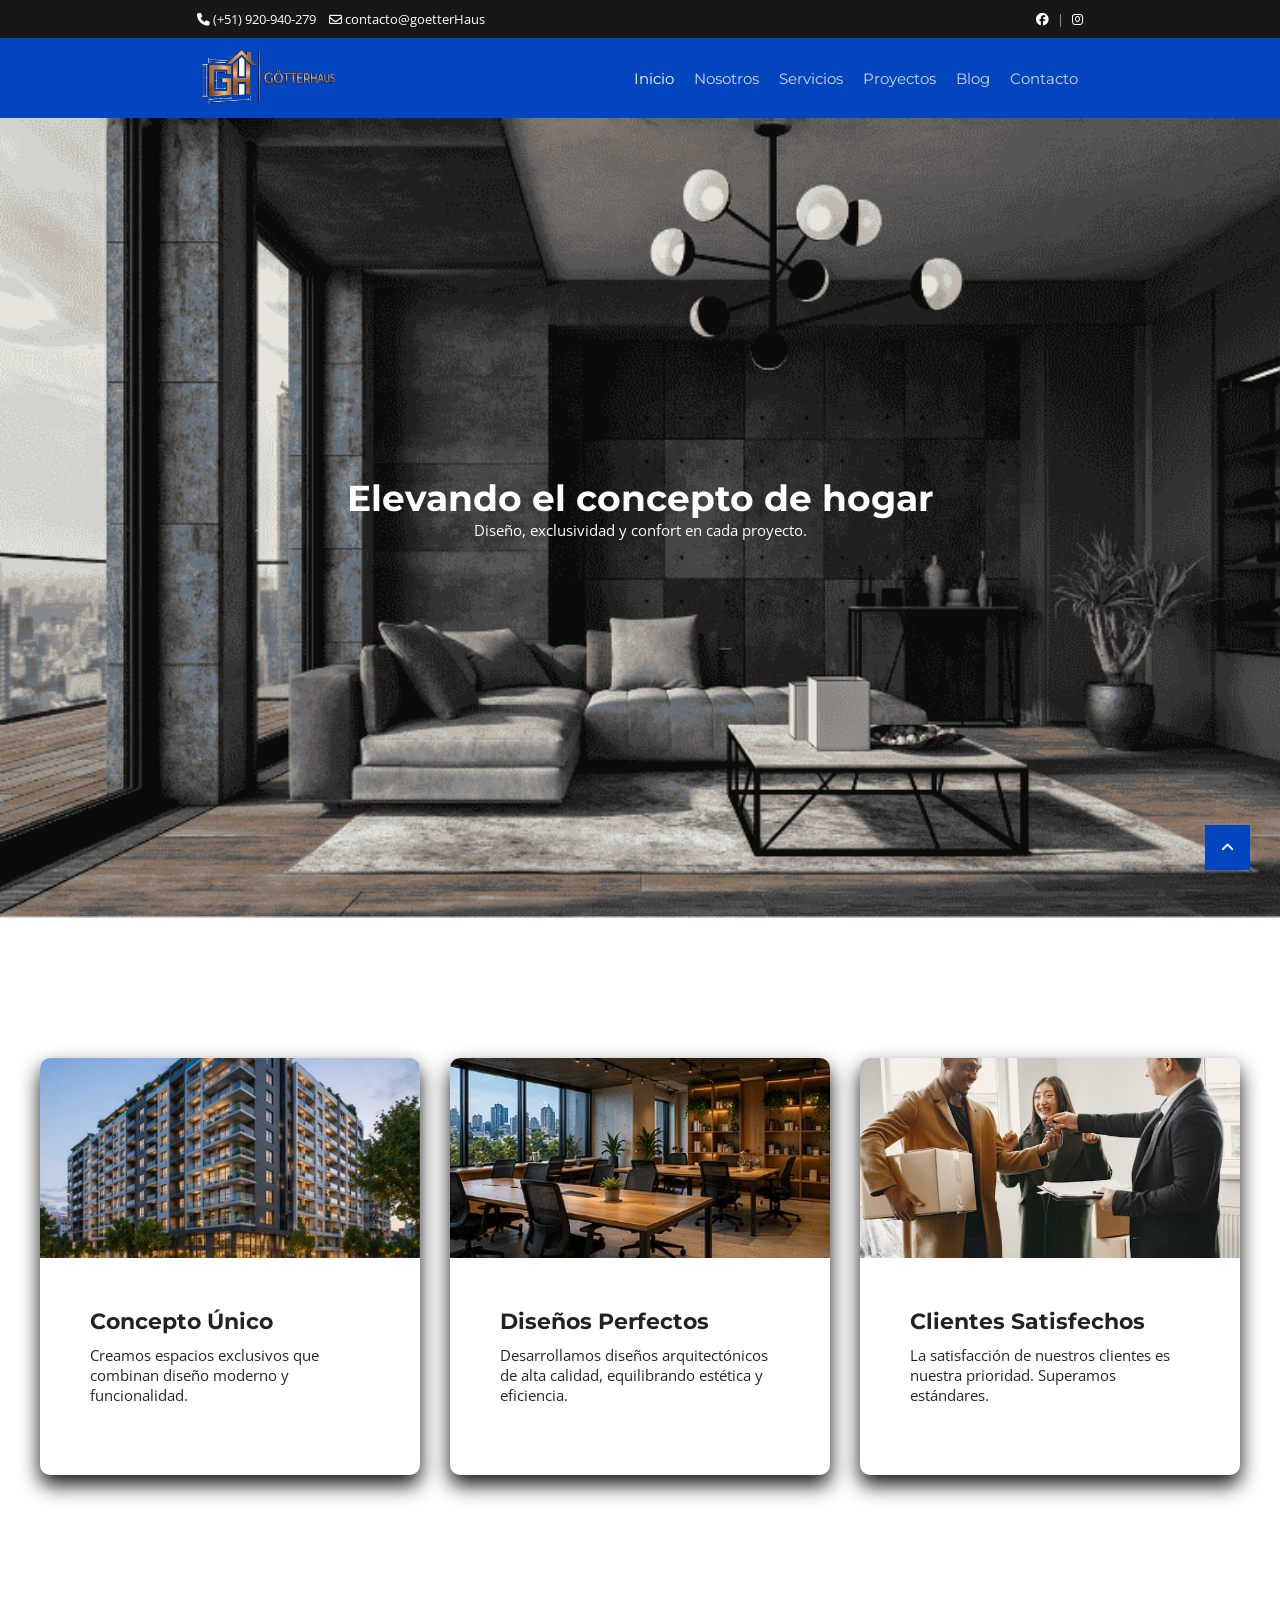
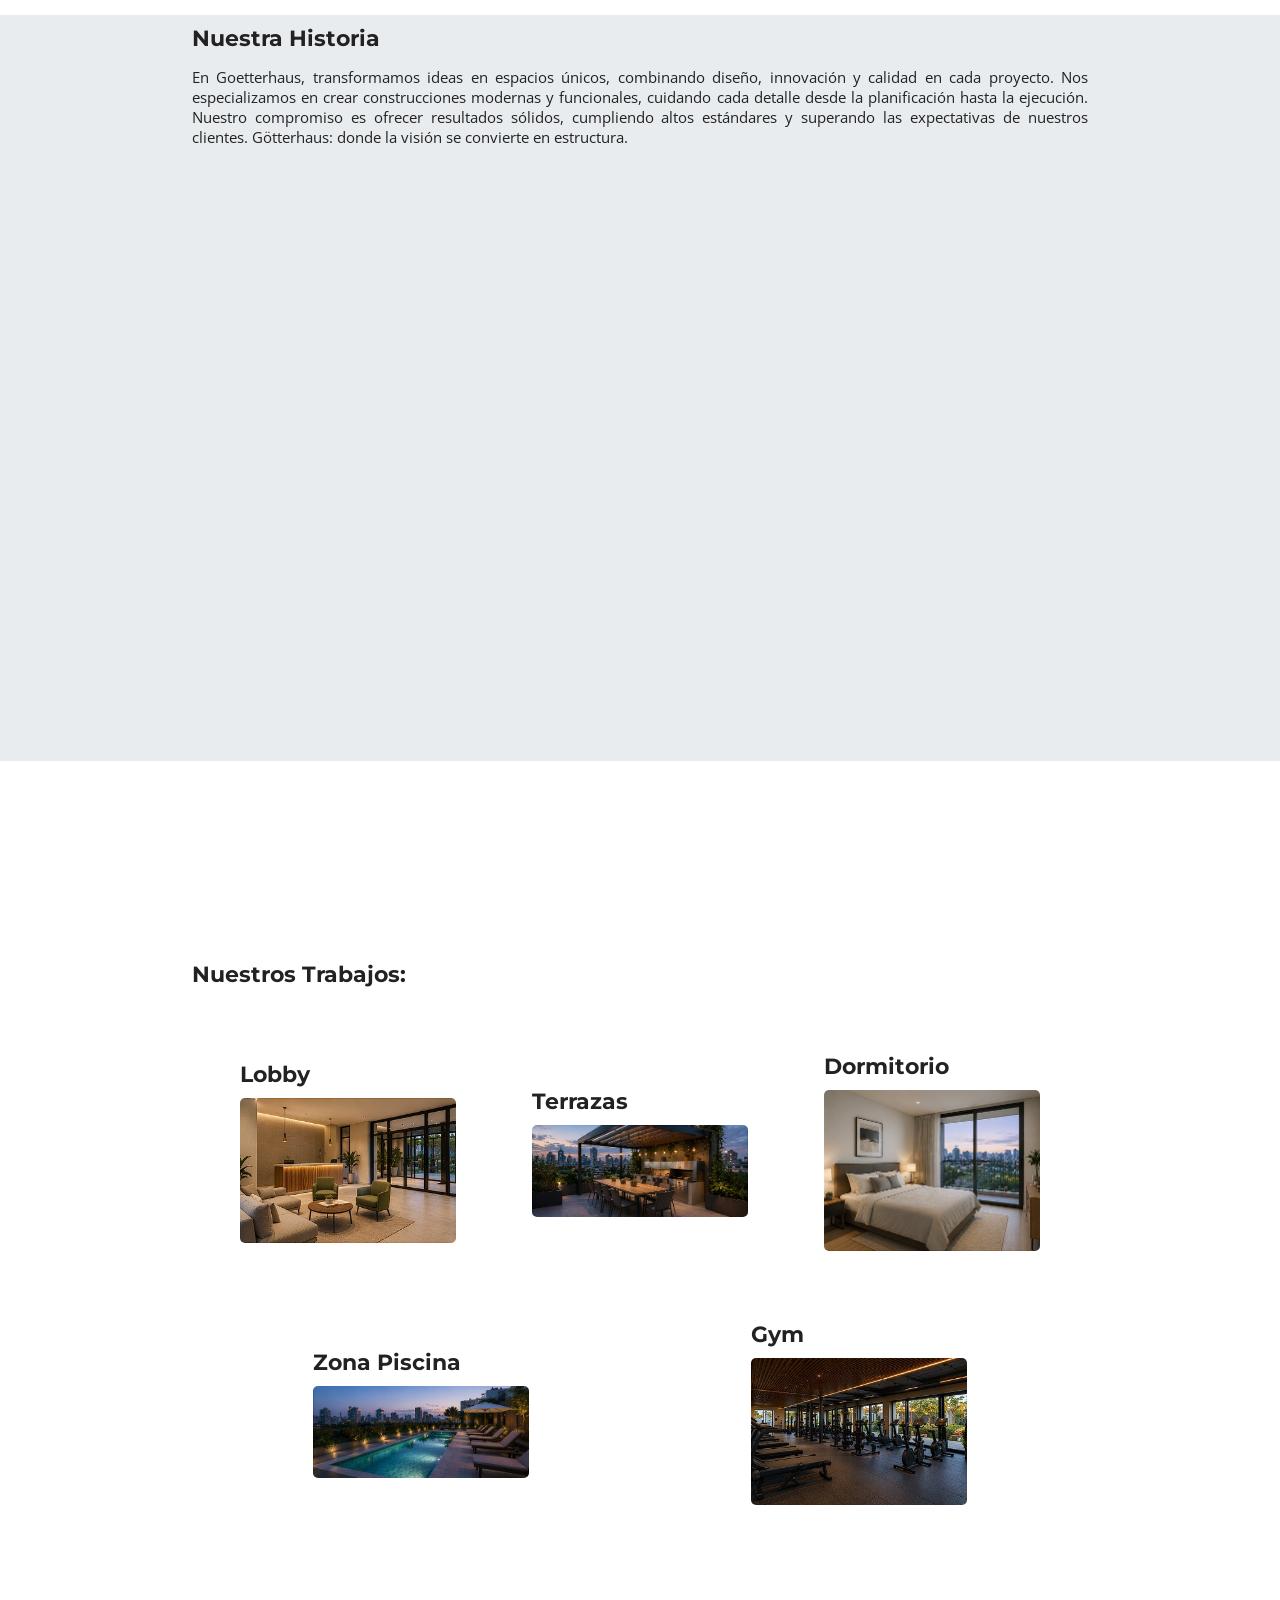
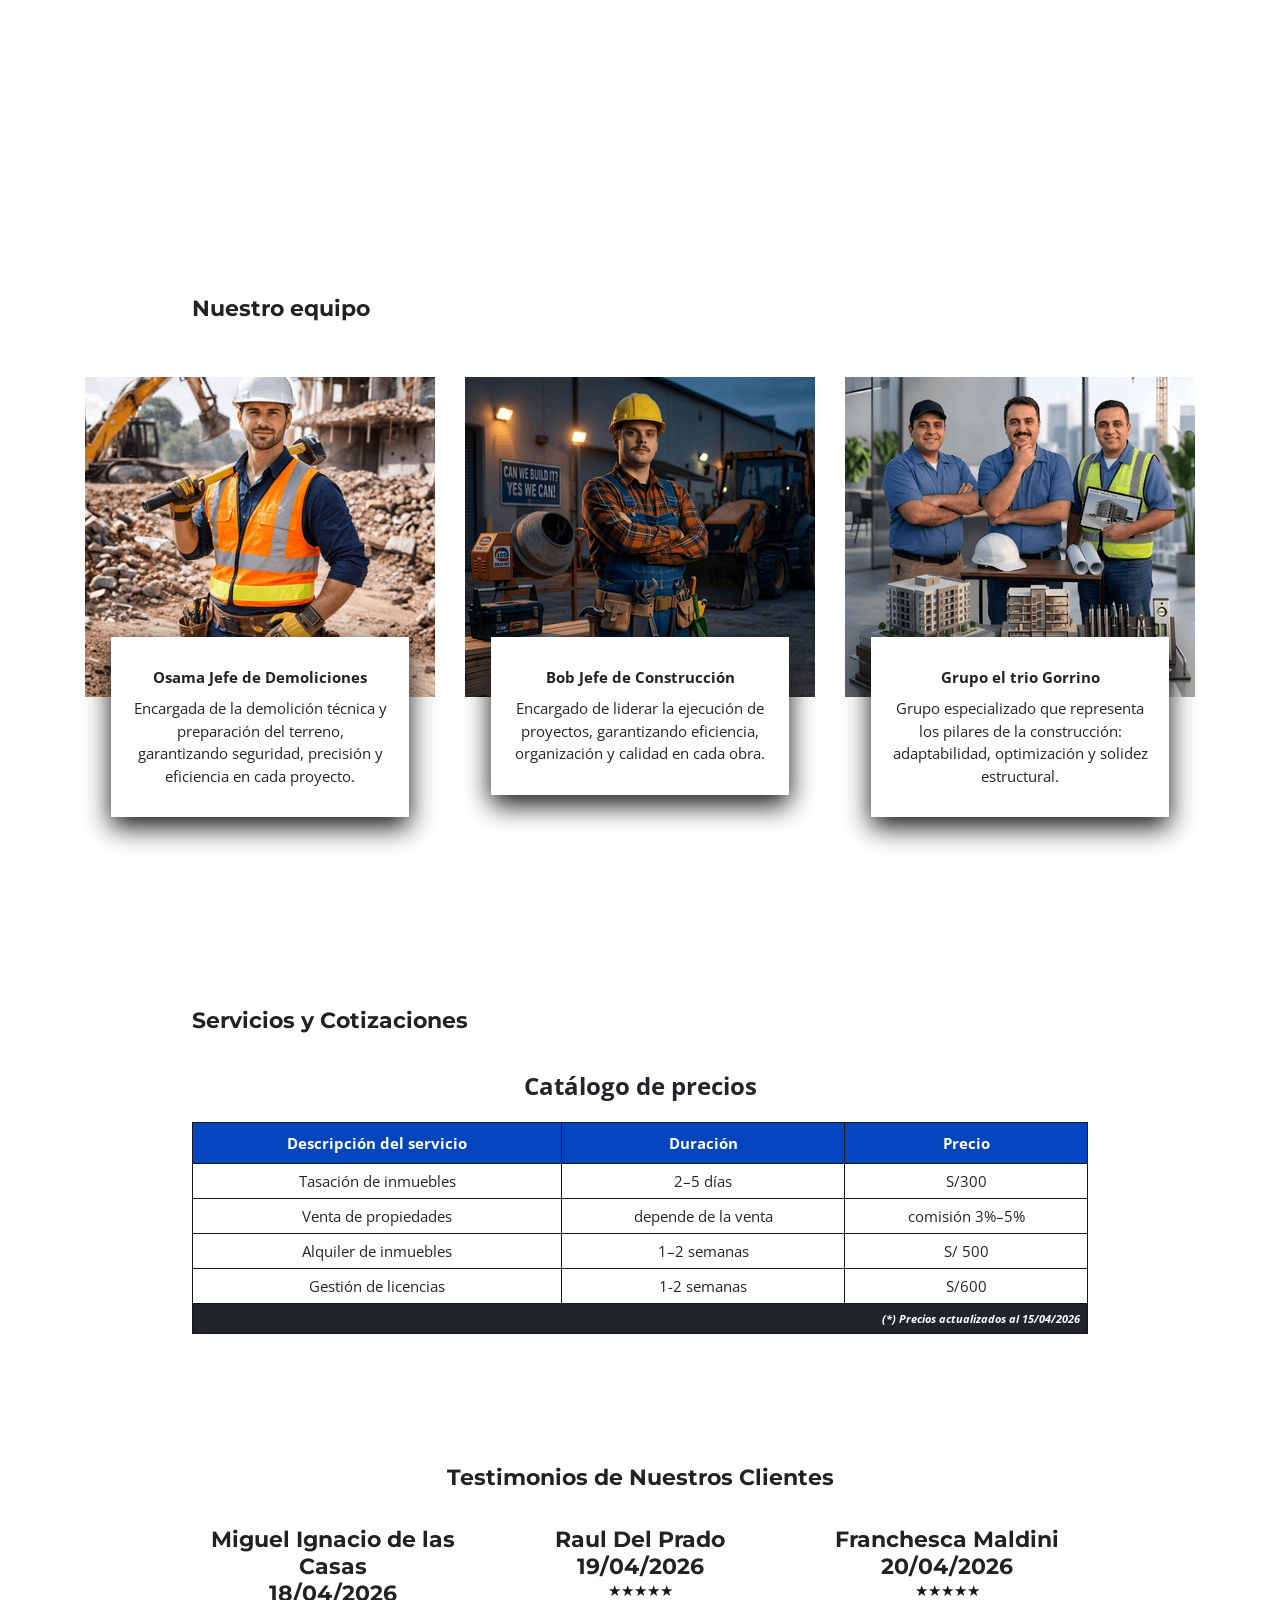
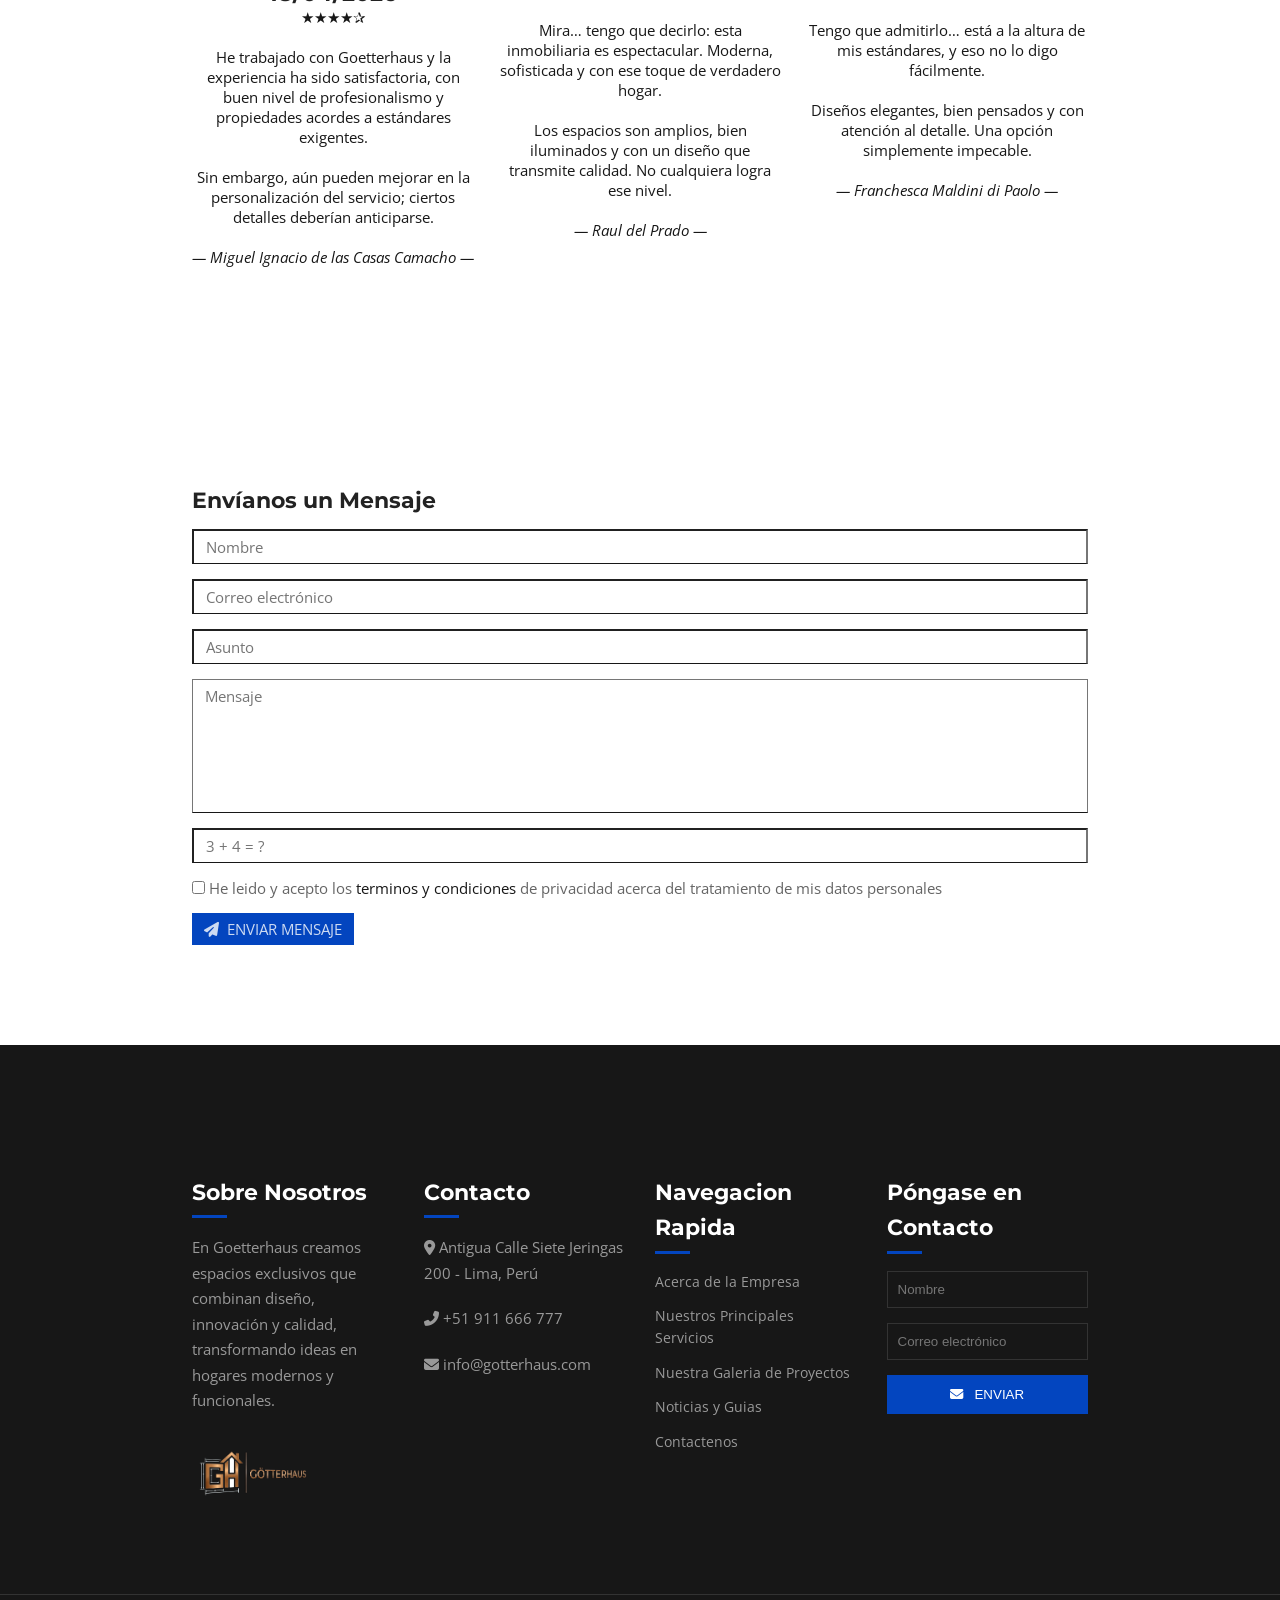
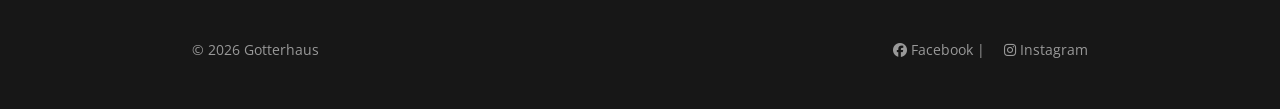
<file: index.html>
<!doctype html>
<html lang="es">
  <head>
    <meta charset="UTF-8" />
    <meta name="viewport" content="width=device-width, initial-scale=1.0" />
    <title>GoetterHaus inmobiliaria-Diseño</title>

    <link rel="stylesheet" href="assets/css/styles.css" />
    <link
      rel="shortcut icon"
      href="assets/img/iconogh.ico"
      type="image/x-icon"
    />

    <link rel="preconnect" href="https://fonts.googleapis.com" />
    <link rel="preconnect" href="https://fonts.gstatic.com" crossorigin />
    <link
      href="https://fonts.googleapis.com/css2?family=Montserrat:ital,wght@0,100..900;1,100..900&family=Open+Sans:ital,wght@0,300..800;1,300..800&display=swap"
      rel="stylesheet"
    />

    <link
      rel="stylesheet"
      href="https://cdnjs.cloudflare.com/ajax/libs/font-awesome/6.1.1/css/all.min.css"
    />
  </head>

  <body>
    <section id="topbar" class="padding-xs">
      <div class="container">
        <div class="topbar-container">
          <div class="topbar-contacts">
            <a target="_blank" href="tel+51920940279">
              <i class="fa-solid fa-phone"></i>
              (+51) 920-940-279
            </a>
            <a href="mailto:contacto@goetterHaus">
              <i class="fa-regular fa-envelope"></i>
              contacto@goetterHaus
            </a>
          </div>
          <!--fin del topbar-contacts-->

          <div class="topbar-social">
            <a href="#">
              <i class="fab fa-facebook"></i>
            </a>
            |
            <a href="#">
              <i class="fab fa-instagram"></i>
            </a>
          </div>
          <!--fin del topbar-social-->
        </div>
        <!--topbar-container-->
      </div>
      <!--fin del container-->
    </section>
    <!--fin del topbar-->

    <!-- Cabecera de la pagina -->
    <header class="header-principal sticky-top" id="header">
      <div class="nav-container">
        <div class="container flex-header">
          <div class="nav-logo">
            <a href="index.html">
              <img src="assets/img/logogoetterhaus.png" alt="Goetterhaus" />
            </a>
          </div>

          <!-- Menu hamburguesa -->
          <div class="nav-menu-toggle">
            <i class="fa-solid fa-bars"> </i>
          </div>
          <nav class="main-nav">
            <a class="main-nav-link main-nav-link-active" href="index.html"
              >Inicio</a
            >
            <a class="main-nav-link" href="assets/pages/nosotros.html"
              >Nosotros</a
            >
            <a class="main-nav-link" href="assets/pages/servicios.html"
              >Servicios</a
            >
            <a class="main-nav-link" href="assets/pages/proyectos.html"
              >Proyectos</a
            >
            <a class="main-nav-link" href="assets/pages/blog.html">Blog</a>
            <a class="main-nav-link" href="assets/pages/contactanos.html"
              >Contacto</a
            >
          </nav>
        </div>
      </div>
    </header>

    <!-- Contenido principal -->
    <main>
      <section id="banner">
        <div class="banner-contenido">
          <h1>Elevando el concepto de hogar</h1>
          <p>Diseño, exclusividad y confort en cada proyecto.</p>
        </div>
      </section>
      
      <section class="padding-xl">
        <div class="contenedor-tarjetas">
          <div class="tarjeta">
            <img src="assets/img/edificio.jpg" alt="Concepto Único" />
            <div class="contenido-tarjeta">
              <h3>Concepto Único</h3>
              <p>
                Creamos espacios exclusivos que combinan diseño moderno y
                funcionalidad.
              </p>
            </div>
          </div>

          <div class="tarjeta">
            <img src="assets/img/coworking.jpg" alt="Diseños Perfectos" />
            <div class="contenido-tarjeta">
              <h3>Diseños Perfectos</h3>
              <p>
                Desarrollamos diseños arquitectónicos de alta calidad,
                equilibrando estética y eficiencia.
              </p>
            </div>
          </div>

          <div class="tarjeta">
            <img
              src="assets/img/personasfelices.jpg"
              alt="Clientes Satisfechos"
            />
            <div class="contenido-tarjeta">
              <h3>Clientes Satisfechos</h3>
              <p>
                La satisfacción de nuestros clientes es nuestra prioridad.
                Superamos estándares.
              </p>
            </div>
          </div>
        </div>
      </section>

      <section id="blog" class="padding-xs">
        <div class="container">
          <h2>Nuestra Historia</h2>
          <p>
            En Goetterhaus, transformamos ideas en espacios únicos, combinando
            diseño, innovación y calidad en cada proyecto. Nos especializamos en
            crear construcciones modernas y funcionales, cuidando cada detalle
            desde la planificación hasta la ejecución. Nuestro compromiso es
            ofrecer resultados sólidos, cumpliendo altos estándares y superando
            las expectativas de nuestros clientes. Götterhaus: donde la visión
            se convierte en estructura.
          </p>
        </div>
      </section>

      <section id="video-fondo">
        <div class="containervideo">
          <video class="video-fluid" muted autoplay loop>
            <source src="assets/video/vid1.mp4" type="video/mp4" />
          </video>
        </div>
      </section>

      <section class="padding-xl" id="galeria-fondo">
        <div class="container padding-xl">
          <h2>Nuestros Trabajos:</h2>
          <div class="galeria-bloques">
            <div class="item-trabajo">
              <p>Lobby</p>
              <img src="assets/img/lobby.jpg" alt="lobby" class="img-fluid" />
            </div>
            <div class="item-trabajo">
              <p>Terrazas</p>
              <img
                src="assets/img/terrazaconparrilla.jpg"
                alt="terrazas"
                class="img-fluid"
              />
            </div>
            <div class="item-trabajo">
              <p>Dormitorio</p>
              <img
                src="assets/img/dormitorio.jpg"
                alt="dormitorio"
                class="img-fluid"
              />
            </div>
            <div class="item-trabajo">
              <p>Zona Piscina</p>
              <img
                src="assets/img/zonapiscina.jpg"
                alt=" zona piscina"
                class="img-fluid"
              />
            </div>
            <div class="item-trabajo">
              <p>Gym</p>
              <img src="assets/img/gym.jpg" alt="gym" class="img-fluid" />
            </div>
          </div>
        </div>
      </section>
      <section class="padding-xl">
        <div class="container">
          <h2>Nuestro equipo</h2>
        </div>
        <div class="contenedor-tarjetas">
          <div class="tarjeta-equipo">
            <div class="imagen-equipo">
              <img src="assets/img/obl.png" alt="Osama 11/9 Demoliciones" />
            </div>
            <div class="contenido-equipo">
              <h3>Osama Jefe de Demoliciones</h3>
              <p>
                Encargada de la demolición técnica y preparación del terreno,
                garantizando seguridad, precisión y eficiencia en cada proyecto.
              </p>
            </div>
          </div>
          <div class="tarjeta-equipo">
            <div class="imagen-equipo">
              <img
                src="assets/img/bobelconstructor.png"
                alt="Bob Jefe Constructor"
              />
            </div>
            <div class="contenido-equipo">
              <h3>Bob Jefe de Construcción</h3>
              <p>
                Encargado de liderar la ejecución de proyectos, garantizando
                eficiencia, organización y calidad en cada obra.
              </p>
            </div>
          </div>

          <div class="tarjeta-equipo">
            <div class="imagen-equipo">
              <img src="assets/img/grupoporcino.png" alt="grupoPorcino" />
            </div>
            <div class="contenido-equipo">
              <h3>Grupo el trio Gorrino</h3>
              <p>
                Grupo especializado que representa los pilares de la
                construcción: adaptabilidad, optimización y solidez estructural.
              </p>
            </div>
          </div>
        </div>
      </section>

      <section class="padding-s" id="servicios">
        <div class="container">
          <div id="muestra">
            <h2>Servicios y Cotizaciones</h2>
          </div>
          <table class="tbl-servicios">
            <caption>
              Catálogo de precios
            </caption>
            <thead>
              <tr>
                <th>Descripción del servicio</th>
                <th>Duración</th>
                <th>Precio</th>
              </tr>
            </thead>
            <tbody>
              <tr>
                <td>Tasación de inmuebles</td>
                <td>2–5 días</td>
                <td>S/300</td>
              </tr>
              <tr>
                <td>Venta de propiedades</td>
                <td>depende de la venta</td>
                <td>comisión 3%–5%</td>
              </tr>
              <tr>
                <td>Alquiler de inmuebles</td>
                <td>1–2 semanas</td>
                <td>S/ 500</td>
              </tr>
              <tr>
                <td>Gestión de licencias</td>
                <td>1-2 semanas</td>
                <td>S/600</td>
              </tr>
            </tbody>
            <tfoot>
              <tr>
                <td colspan="3">(*) Precios actualizados al 15/04/2026</td>
              </tr>
            </tfoot>
          </table>
        </div>
      </section>

      <section id="testimonios" class="padding-xl">
        <div class="container">
          <h2>Testimonios de Nuestros Clientes</h2>

          <div class="testimonio-container">
            <div class="col">
              <article>
                <h3>Miguel Ignacio de las Casas</h3>
                <h4>18/04/2026</h4>
                <p>★★★★✰</p>
                <p>
                  He trabajado con Goetterhaus y la experiencia ha sido
                  satisfactoria, con buen nivel de profesionalismo y propiedades
                  acordes a estándares exigentes.
                </p>
                <p>
                  Sin embargo, aún pueden mejorar en la personalización del
                  servicio; ciertos detalles deberían anticiparse.
                </p>
                <p class="firma">— Miguel Ignacio de las Casas Camacho —</p>
              </article>
            </div>

            <div class="col">
              <article>
                <h3>Raul Del Prado</h3>
                <h4>19/04/2026</h4>
                <p>★★★★★</p>
                <p>
                  Mira… tengo que decirlo: esta inmobiliaria es espectacular.
                  Moderna, sofisticada y con ese toque de verdadero hogar.
                </p>
                <p>
                  Los espacios son amplios, bien iluminados y con un diseño que
                  transmite calidad. No cualquiera logra ese nivel.
                </p>
                <p class="firma">— Raul del Prado —</p>
              </article>
            </div>

            <div class="col">
              <article>
                <h3>Franchesca Maldini</h3>
                <h4>20/04/2026</h4>
                <p>★★★★★</p>
                <p>
                  Tengo que admitirlo… está a la altura de mis estándares, y eso
                  no lo digo fácilmente.
                </p>
                <p>
                  Diseños elegantes, bien pensados y con atención al detalle.
                  Una opción simplemente impecable.
                </p>
                <p class="firma">— Franchesca Maldini di Paolo —</p>
              </article>
            </div>
          </div>
        </div>
      </section>

      <!-- Formulario de Contacto -->
      <section id="contacto" class="padding-xl">
        <div class="container">
          <h2>Envíanos un Mensaje</h2>

          <!-- Objeto formulario -->
          <form action="#">
            <!-- Flexbox -->
            <div>
              <div>
                <input class="form-control" type="text" placeholder="Nombre" />
              </div>
              <div>
                <input
                  class="form-control"
                  type="email"
                  placeholder="Correo electrónico"
                />
              </div>
              <div>
                <input class="form-control" type="text" placeholder="Asunto" />
              </div>
              <div>
                <textarea
                  class="form-control form-control-noresize"
                  placeholder="Mensaje"
                  rows="6"
                  cols="40"
                ></textarea>
              </div>
              <div>
                <input
                  class="form-control"
                  type="text"
                  placeholder="3 + 4 = ?"
                />
              </div>
              <div>
                <input type="checkbox" />
                <label for=""
                  >He leido y acepto los
                  <a
                    class="form-link"
                    target="_blank"
                    href="https://www.iubenda.com/es/help/37616-que-son-los-terminos-y-condiciones-y-para-que-sirven/"
                    >terminos y condiciones</a
                  >
                  de privacidad acerca del tratamiento de mis datos personales
                </label>
              </div>
              <div>
                <button class="form-submit" type="submit">
                  <i class="fa-solid fa-paper-plane"> </i> &nbsp;Enviar mensaje
                </button>
              </div>
            </div>
          </form>
        </div>
      </section>
    </main>

    <footer id="footer" class="padding-s">
      <section class="footer-section">
        <div class="container">
          <!-- Flexbox Padre footer-->
          <div class="footer-flexbox">
            <!-- FH1 footer -->
            <div class="footer-column">
              <div class="footer-column-about">
                <h2>Sobre Nosotros</h2>
                <p>
                  En Goetterhaus creamos espacios exclusivos que combinan
                  diseño, innovación y calidad, transformando ideas en hogares
                  modernos y funcionales.
                </p>
                <div class="imagen-column-about">
                  <img
                    class="img-fluid"
                    src="assets/img/logogoetterhaus.png"
                    alt="Goetterhaus"
                  />
                </div>
              </div>
            </div>

            <!-- FH2 footer -->
            <div class="footer-column">
              <div class="footer-column-contacts">
                <h2>Contacto</h2>
                <p>
                  <i class="fas fa-map-marker-alt"></i> Antigua Calle Siete
                  Jeringas 200 - Lima, Perú
                </p>
                <p><i class="fas fa-phone-alt"></i> +51 911 666 777</p>
                <p><i class="fas fa-envelope"></i> info@gotterhaus.com</p>
              </div>
            </div>

            <!-- FH3 footer -->
            <div class="footer-column">
              <div class="footer-column-navfast">
                <h2>Navegacion Rapida</h2>
                <a href="#">Acerca de la Empresa</a>
                <a href="#">Nuestros Principales Servicios</a>
                <a href="#">Nuestra Galeria de Proyectos</a>
                <a href="#">Noticias y Guias</a>
                <a href="#">Contactenos</a>
              </div>
            </div>

            <!-- FH4 footer (form) -->
            <div class="footer-column">
              <div class="footer-column-send">
                <h2>Póngase en Contacto</h2>
                <form>
                  <input type="text" placeholder="Nombre" required />
                  <input
                    type="email"
                    placeholder="Correo electrónico"
                    required
                  />
                  <button type="submit">
                    <i class="fa-solid fa-envelope"></i> &nbsp; Enviar
                  </button>
                </form>
              </div>
            </div>
          </div>
        </div>
      </section>
      <section class="footercopy-line">
        <div class="container">
          <!-- Flexbox Padre footer copy-->
          <div class="footercopy-flexbox">
            <!-- FH1 footer copy -->
            <div class="footercopy-column">
              <div>
                <p>&copy; 2026 Gotterhaus</p>
              </div>
            </div>
            <!-- FH1 footer copy -->
            <div>
              <div class="footercopy-column">
                <p>
                  <a href="#"><i class="fab fa-facebook"></i> Facebook</a> |
                  <a href="#"><i class="fab fa-instagram"></i> Instagram</a>
                </p>
              </div>
            </div>
          </div>
        </div>
      </section>
    </footer>

    <a class="scroll-up" href="#">
      <i class="fa-solid fa-angle-up"></i>
    </a>
  </body>
</html>
</file>
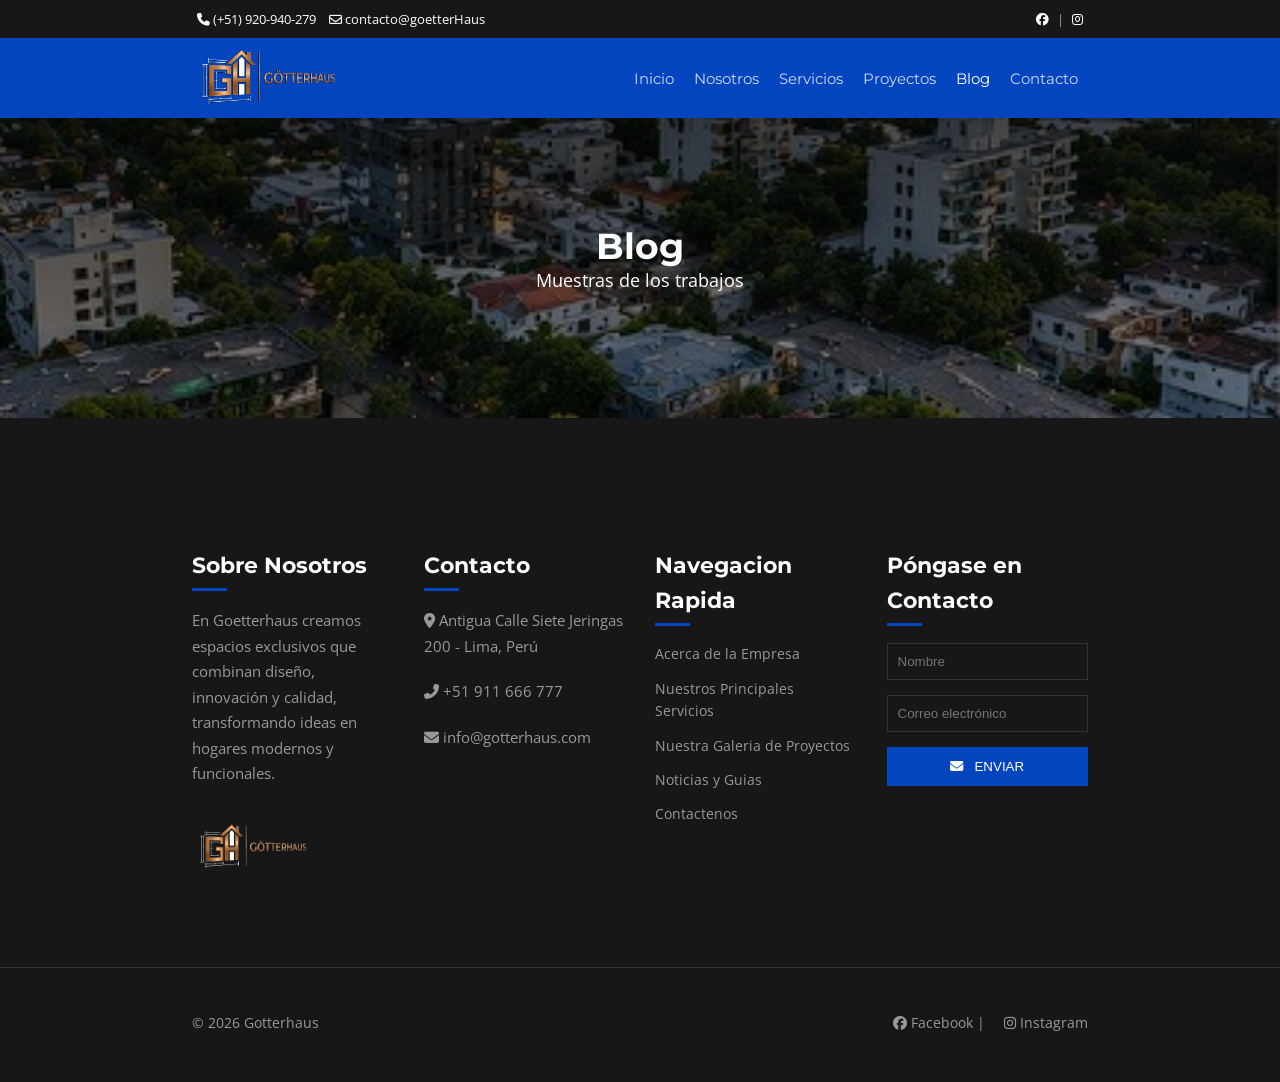
<file: assets/pages/blog.html>
<!DOCTYPE html>
<html lang="es">
<head>
    <meta charset="UTF-8">
    <meta name="viewport" content="width=device-width, initial-scale=1.0">
    <title>Blog</title>

    <link rel="stylesheet" href="../css/styles.css">
    <link rel="shortcut icon" href="../img/iconogh.ico" type="image/x-icon">
     
    <link rel="preconnect" href="https://fonts.googleapis.com">
    <link rel="preconnect" href="https://fonts.gstatic.com" crossorigin>
    <link href="https://fonts.googleapis.com/css2?family=Montserrat:ital,wght@0,100..900;1,100..900&family=Open+Sans:ital,wght@0,300..800;1,300..800&display=swap" rel="stylesheet">
    
    <link rel="stylesheet" href="https://cdnjs.cloudflare.com/ajax/libs/font-awesome/6.1.1/css/all.min.css">
</head>
<body>
    <section id="topbar" class="padding-xs">
      <div class="container">
        <div class="topbar-container">
          <div class="topbar-contacts">
            <a target="_blank" href="tel+51920940279">
              <i class="fa-solid fa-phone"></i>
              (+51) 920-940-279
            </a>
            <a href="mailto:contacto@goetterHaus">
              <i class="fa-regular fa-envelope"></i>
              contacto@goetterHaus
            </a>
          </div>
          <!--fin del topbar-contacts-->

          <div class="topbar-social">
            <a href="#">
              <i class="fab fa-facebook"></i>
            </a>
            |
            <a href="#">
              <i class="fab fa-instagram"></i>
            </a>
          </div>
          <!--fin del topbar-social-->
        </div>
        <!--topbar-container-->
      </div>
      <!--fin del container-->
    </section>
    <!--fin del topbar-->

    <!-- Cabecera de la pagina -->
    <header class="header-principal sticky-top" id="header">
      <div class="nav-container">
        <div class="container padding-xs flex-header">
          <div class="nav-logo">
            <a href="../../index.html">
              <img class="img-fluid" src="../img/logogoetterhaus.png" alt="Goetterhaus">
            </a>
          </div>

          <!-- Menu hamburguesa -->
           <div class="nav-menu-toggle">
                <i class="fa-solid fa-bars"> </i>
           </div>
           <!-- Barra de menu -->
          <nav class="main-nav">
            <a class="main-nav-link " href="../../index.html">Inicio</a>
            <a class="main-nav-link "href="nosotros.html">Nosotros</a>
            <a class="main-nav-link  " href="servicios.html">Servicios</a>
            <a class="main-nav-link" href="proyectos.html">Proyectos</a>
            <a class="main-nav-link main-nav-link-active" href="blog.html">Blog</a>
            <a class="main-nav-link" href="contactanos.html">Contacto</a>
          </nav>
        </div>
      </div>
    </header>
    <!-- Contenido principal -->
    <main>
        <section class="page-title">
            <div class="page-title-content">
                <h1>Blog</h1>
                <p>Muestras de los trabajos</p>
            </div>
        </section>
    </main>

    <footer id="footer" class="padding-s">
      <section class="footer-section">
        <div class="container">
          <!-- Flexbox Padre footer-->
          <div class="footer-flexbox">
            <!-- FH1 footer -->
            <div class="footer-column">
              <div class="footer-column-about">
                <h2>Sobre Nosotros</h2>
                <p>
                  En Goetterhaus creamos espacios exclusivos que combinan
                  diseño, innovación y calidad, transformando ideas en hogares
                  modernos y funcionales.
                </p>
                <div class="imagen-column-about">
                  <img
                    class="img-fluid"
                    src="../img/logogoetterhaus.png"
                    alt="Goetterhaus"
                  />
                </div>
              </div>
            </div>

            <!-- FH2 footer -->
            <div class="footer-column">
              <div class="footer-column-contacts">
                <h2>Contacto</h2>
                <p>
                  <i class="fas fa-map-marker-alt"></i> Antigua Calle Siete
                  Jeringas 200 - Lima, Perú
                </p>
                <p><i class="fas fa-phone-alt"></i> +51 911 666 777</p>
                <p><i class="fas fa-envelope"></i> info@gotterhaus.com</p>
              </div>
            </div>

            <!-- FH3 footer -->
            <div class="footer-column">
              <div class="footer-column-navfast">
                <h2>Navegacion Rapida</h2>
                <a href="#">Acerca de la Empresa</a>
                <a href="#">Nuestros Principales Servicios</a>
                <a href="#">Nuestra Galeria de Proyectos</a>
                <a href="#">Noticias y Guias</a>
                <a href="#">Contactenos</a>
              </div>
            </div>

            <!-- FH4 footer (form) -->
            <div class="footer-column">
              <div class="footer-column-send">
                <h2>Póngase en Contacto</h2>
                <form>
                  <input type="text" placeholder="Nombre" required />
                  <input
                    type="email"
                    placeholder="Correo electrónico"
                    required
                  />
                  <button type="submit">
                    <i class="fa-solid fa-envelope"></i> &nbsp; Enviar
                  </button>
                </form>
              </div>
            </div>
          </div>
        </div>
      </section>
      <section class="footercopy-line">
        <div class="container">
          <!-- Flexbox Padre footer copy-->
          <div class="footercopy-flexbox">
            <!-- FH1 footer copy -->
            <div class="footercopy-column">
              <div>
                <p>&copy; 2026 Gotterhaus</p>
              </div>
            </div>
            <!-- FH1 footer copy -->
            <div>
              <div class="footercopy-column">
                <p>
                  <a href="#"><i class="fab fa-facebook"></i> Facebook</a> |
                  <a href="#"><i class="fab fa-instagram"></i> Instagram</a>
                </p>
              </div>
            </div>
          </div>
        </div>
      </section>
    </footer>
</body>
</html>
</file>
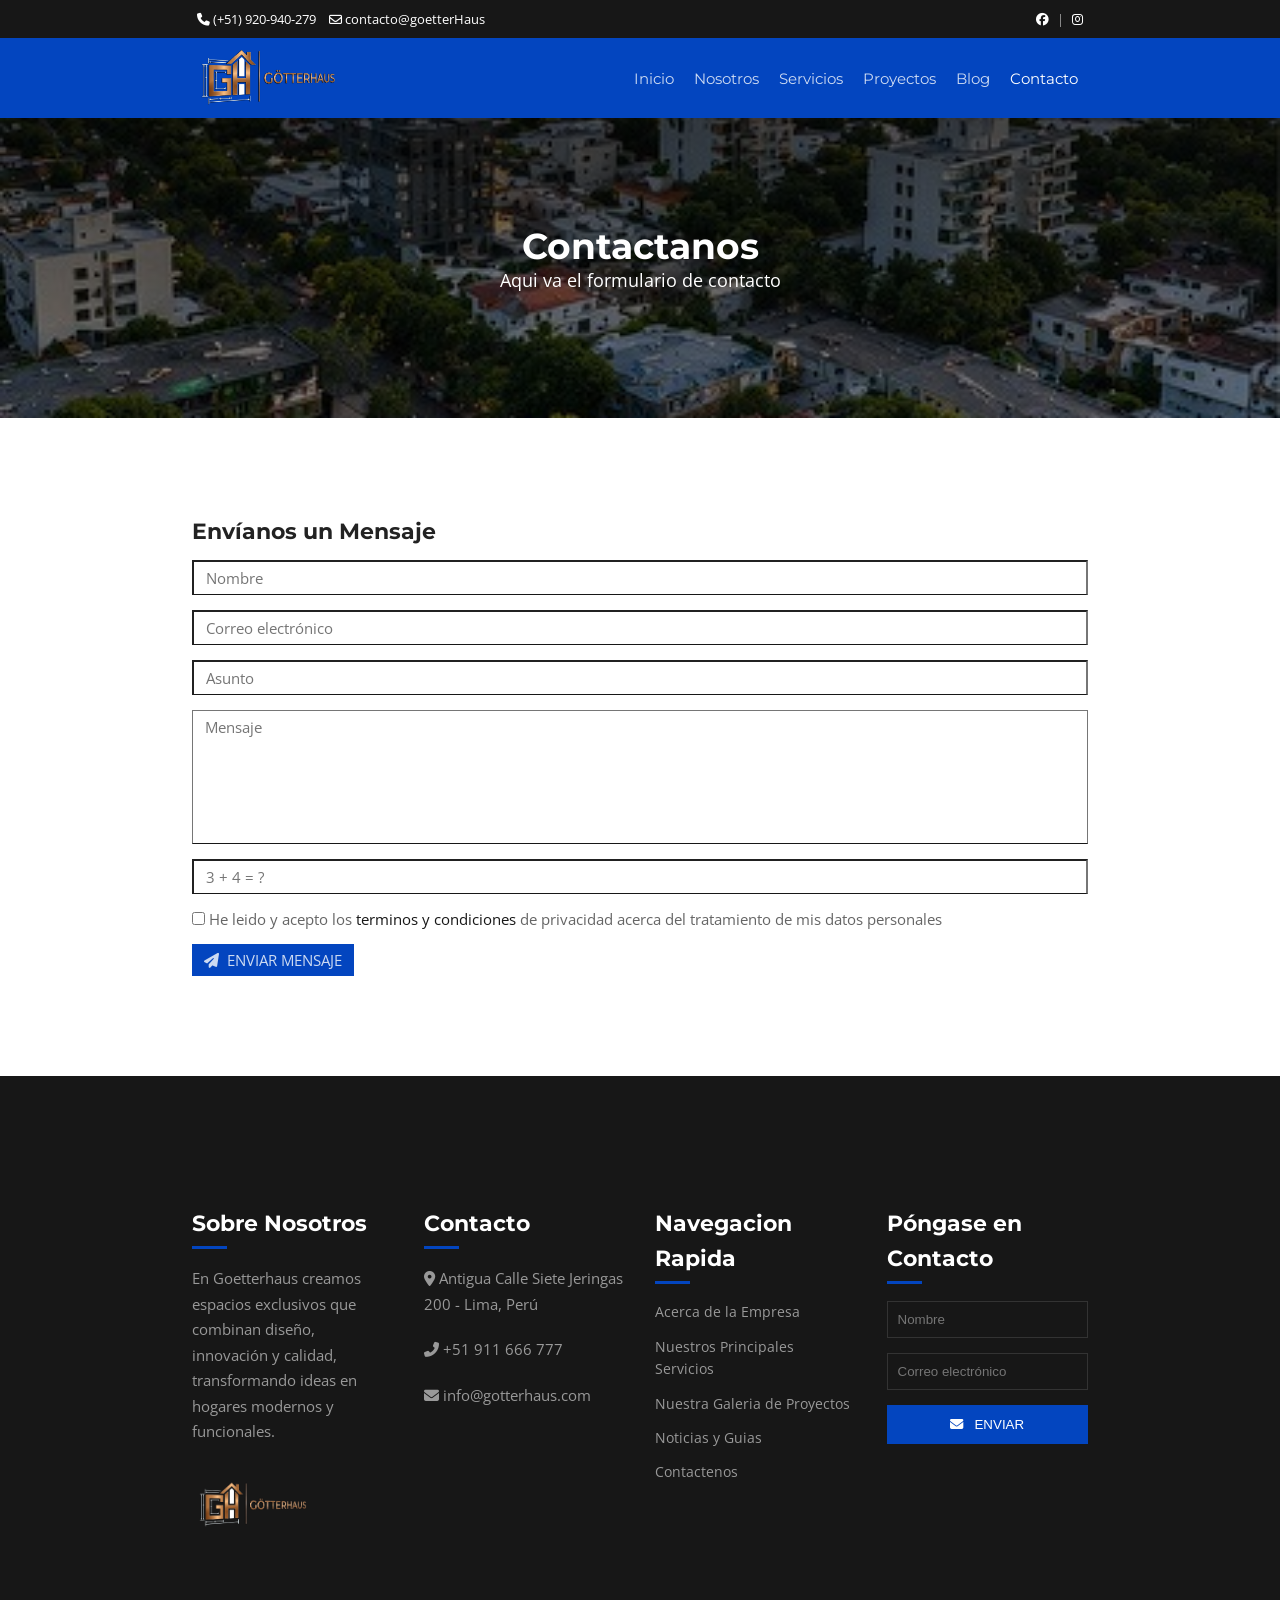
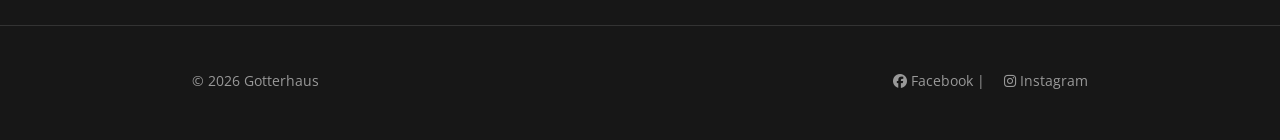
<file: assets/pages/contactanos.html>
<!DOCTYPE html>
<html lang="es">
<head>
    <meta charset="UTF-8">
    <meta name="viewport" content="width=device-width, initial-scale=1.0">
    <title>Contactanos</title>

    <link rel="stylesheet" href="../css/styles.css">
    <link rel="shortcut icon" href="../img/iconogh.ico" type="image/x-icon">
     
    <link rel="preconnect" href="https://fonts.googleapis.com">
    <link rel="preconnect" href="https://fonts.gstatic.com" crossorigin>
    <link href="https://fonts.googleapis.com/css2?family=Montserrat:ital,wght@0,100..900;1,100..900&family=Open+Sans:ital,wght@0,300..800;1,300..800&display=swap" rel="stylesheet">
    
    <link rel="stylesheet" href="https://cdnjs.cloudflare.com/ajax/libs/font-awesome/6.1.1/css/all.min.css">
</head>
<body>
    <section id="topbar" class="padding-xs">
      <div class="container">
        <div class="topbar-container">
          <div class="topbar-contacts">
            <a target="_blank" href="tel+51920940279">
              <i class="fa-solid fa-phone"></i>
              (+51) 920-940-279
            </a>
            <a href="mailto:contacto@goetterHaus">
              <i class="fa-regular fa-envelope"></i>
              contacto@goetterHaus
            </a>
          </div>
          <!--fin del topbar-contacts-->

          <div class="topbar-social">
            <a href="#">
              <i class="fab fa-facebook"></i>
            </a>
            |
            <a href="#">
              <i class="fab fa-instagram"></i>
            </a>
          </div>
          <!--fin del topbar-social-->
        </div>
        <!--topbar-container-->
      </div>
      <!--fin del container-->
    </section>
    <!--fin del topbar-->

    <!-- Cabecera de la pagina -->
    <header class="header-principal sticky-top" id="header">
      <div class="nav-container">
        <div class="container padding-xs flex-header">
          <div class="nav-logo">
            <a href="../../index.html">
              <img class="img-fluid" src="../img/logogoetterhaus.png" alt="Goetterhaus">
            </a>
          </div>

          <!-- Menu hamburguesa -->
           <div class="nav-menu-toggle">
                <i class="fa-solid fa-bars"> </i>
           </div>
           <!-- Barra de menu -->
          <nav class="main-nav">
            <a class="main-nav-link " href="../../index.html">Inicio</a>
            <a class="main-nav-link "href="nosotros.html">Nosotros</a>
            <a class="main-nav-link  " href="servicios.html">Servicios</a>
            <a class="main-nav-link" href="proyectos.html">Proyectos</a>
            <a class="main-nav-link " href="blog.html">Blog</a>
            <a class="main-nav-link main-nav-link-active" href="contactanos.html">Contacto</a>
          </nav>
        </div>
      </div>
    </header>
    <!-- Contenido principal -->
    <main>
        <section class="page-title">
            <div class="page-title-content">
                <h1>Contactanos</h1>
                <p>Aqui va el formulario de contacto</p>
            </div>
        </section>
        
    <!-- Formulario de Contacto -->
    <section id="contacto" class="padding-xl">
      <div class="container">
        <h2>Envíanos un Mensaje</h2>

        <!-- Objeto formulario -->
        <form action="#">
          <!-- Flexbox -->
          <div>
            <div>
              <input class="form-control" type="text" placeholder="Nombre">
            </div>
            <div>
              <input class="form-control" type="email" placeholder="Correo electrónico">
            </div>
            <div>
              <input class="form-control" type="text" placeholder="Asunto">
            </div>
            <div>
              <textarea class="form-control form-control-noresize" placeholder="Mensaje" rows="6" cols="40"></textarea>
            </div>
            <div>
              <input class="form-control" type="text" placeholder="3 + 4 = ?">
            </div>
            <div>
              <input type="checkbox">
              <label for="">He leido y acepto los
                <a class="form-link" target="_blank"
                  href="https://www.iubenda.com/es/help/37616-que-son-los-terminos-y-condiciones-y-para-que-sirven/">terminos
                  y condiciones</a>
                de privacidad acerca del tratamiento de mis datos personales
              </label>
            </div>
            <div>
              <button class="form-submit" type="submit"><i class="fa-solid fa-paper-plane"> </i>
                &nbsp;Enviar mensaje</button>
            </div>
          </div>
        </form>
      </div>
    </section>
    </main>

    <footer id="footer" class="padding-s">
      <section class="footer-section">
        <div class="container">
          <!-- Flexbox Padre footer-->
          <div class="footer-flexbox">
            <!-- FH1 footer -->
            <div class="footer-column">
              <div class="footer-column-about">
                <h2>Sobre Nosotros</h2>
                <p>
                  En Goetterhaus creamos espacios exclusivos que combinan
                  diseño, innovación y calidad, transformando ideas en hogares
                  modernos y funcionales.
                </p>
                <div class="imagen-column-about">
                  <img
                    class="img-fluid"
                    src="../img/logogoetterhaus.png"
                    alt="Goetterhaus"
                  />
                </div>
              </div>
            </div>

            <!-- FH2 footer -->
            <div class="footer-column">
              <div class="footer-column-contacts">
                <h2>Contacto</h2>
                <p>
                  <i class="fas fa-map-marker-alt"></i> Antigua Calle Siete
                  Jeringas 200 - Lima, Perú
                </p>
                <p><i class="fas fa-phone-alt"></i> +51 911 666 777</p>
                <p><i class="fas fa-envelope"></i> info@gotterhaus.com</p>
              </div>
            </div>

            <!-- FH3 footer -->
            <div class="footer-column">
              <div class="footer-column-navfast">
                <h2>Navegacion Rapida</h2>
                <a href="#">Acerca de la Empresa</a>
                <a href="#">Nuestros Principales Servicios</a>
                <a href="#">Nuestra Galeria de Proyectos</a>
                <a href="#">Noticias y Guias</a>
                <a href="#">Contactenos</a>
              </div>
            </div>

            <!-- FH4 footer (form) -->
            <div class="footer-column">
              <div class="footer-column-send">
                <h2>Póngase en Contacto</h2>
                <form>
                  <input type="text" placeholder="Nombre" required />
                  <input
                    type="email"
                    placeholder="Correo electrónico"
                    required
                  />
                  <button type="submit">
                    <i class="fa-solid fa-envelope"></i> &nbsp; Enviar
                  </button>
                </form>
              </div>
            </div>
          </div>
        </div>
      </section>
      <section class="footercopy-line">
        <div class="container">
          <!-- Flexbox Padre footer copy-->
          <div class="footercopy-flexbox">
            <!-- FH1 footer copy -->
            <div class="footercopy-column">
              <div>
                <p>&copy; 2026 Gotterhaus</p>
              </div>
            </div>
            <!-- FH1 footer copy -->
            <div>
              <div class="footercopy-column">
                <p>
                  <a href="#"><i class="fab fa-facebook"></i> Facebook</a> |
                  <a href="#"><i class="fab fa-instagram"></i> Instagram</a>
                </p>
              </div>
            </div>
          </div>
        </div>
      </section>
    </footer>
</body>
</html>
</file>
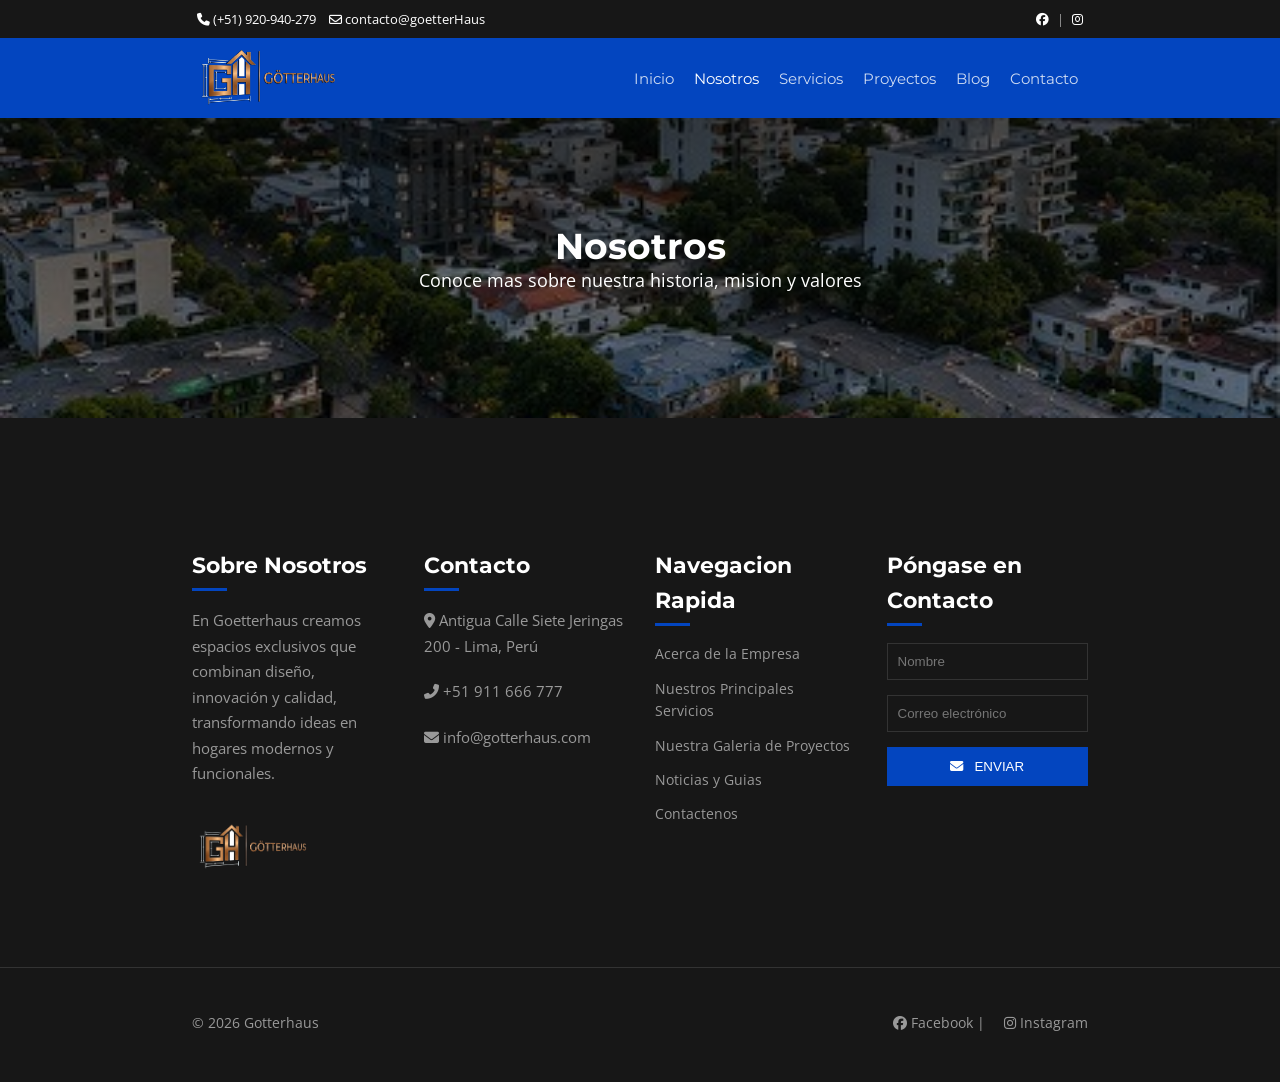
<file: assets/pages/nosotros.html>
<!DOCTYPE html>
<html lang="es">
<head>
    <meta charset="UTF-8">
    <meta name="viewport" content="width=device-width, initial-scale=1.0">
    <title>Nosotros</title>

    <link rel="stylesheet" href="../css/styles.css">
    <link rel="shortcut icon" href="../img/iconogh.ico" type="image/x-icon">
     
    <link rel="preconnect" href="https://fonts.googleapis.com">
    <link rel="preconnect" href="https://fonts.gstatic.com" crossorigin>
    <link href="https://fonts.googleapis.com/css2?family=Montserrat:ital,wght@0,100..900;1,100..900&family=Open+Sans:ital,wght@0,300..800;1,300..800&display=swap" rel="stylesheet">
    
    <link rel="stylesheet" href="https://cdnjs.cloudflare.com/ajax/libs/font-awesome/6.1.1/css/all.min.css">
</head>
<body>
    <section id="topbar" class="padding-xs">
      <div class="container">
        <div class="topbar-container">
          <div class="topbar-contacts">
            <a target="_blank" href="tel+51920940279">
              <i class="fa-solid fa-phone"></i>
              (+51) 920-940-279
            </a>
            <a href="mailto:contacto@goetterHaus">
              <i class="fa-regular fa-envelope"></i>
              contacto@goetterHaus
            </a>
          </div>
          <!--fin del topbar-contacts-->

          <div class="topbar-social">
            <a href="#">
              <i class="fab fa-facebook"></i>
            </a>
            |
            <a href="#">
              <i class="fab fa-instagram"></i>
            </a>
          </div>
          <!--fin del topbar-social-->
        </div>
        <!--topbar-container-->
      </div>
      <!--fin del container-->
    </section>
    <!--fin del topbar-->

    <!-- Cabecera de la pagina -->
    <header class="header-principal sticky-top" id="header">
      <div class="nav-container">
        <div class="container padding-xs flex-header">
          <div class="nav-logo">
            <a href="../../index.html">
              <img class="img-fluid" src="../img/logogoetterhaus.png" alt="Goetterhaus">
            </a>
          </div>

          <!-- Menu hamburguesa -->
           <div class="nav-menu-toggle">
                <i class="fa-solid fa-bars"> </i>
           </div>
           <!-- Barra de menu -->
          <nav class="main-nav">
            <a class="main-nav-link " href="../../index.html">Inicio</a>
            <a class="main-nav-link main-nav-link-active "href="nosotros.html">Nosotros</a>
            <a class="main-nav-link" href="servicios.html">Servicios</a>
            <a class="main-nav-link" href="proyectos.html">Proyectos</a>
            <a class="main-nav-link" href="blog.html">Blog</a>
            <a class="main-nav-link" href="contactanos.html">Contacto</a>
          </nav>
        </div>
      </div>
    </header>
    <!-- Contenido principal -->
    <main>
        <section class="page-title">
            <div class="page-title-content">
                <h1>Nosotros</h1>
                <p>Conoce mas sobre nuestra historia, mision y valores</p>
            </div>
        </section>
    </main>

    <footer id="footer" class="padding-s">
      <section class="footer-section">
        <div class="container">
          <!-- Flexbox Padre footer-->
          <div class="footer-flexbox">
            <!-- FH1 footer -->
            <div class="footer-column">
              <div class="footer-column-about">
                <h2>Sobre Nosotros</h2>
                <p>
                  En Goetterhaus creamos espacios exclusivos que combinan
                  diseño, innovación y calidad, transformando ideas en hogares
                  modernos y funcionales.
                </p>
                <div class="imagen-column-about">
                  <img
                    class="img-fluid"
                    src="../img/logogoetterhaus.png"
                    alt="Goetterhaus"
                  />
                </div>
              </div>
            </div>

            <!-- FH2 footer -->
            <div class="footer-column">
              <div class="footer-column-contacts">
                <h2>Contacto</h2>
                <p>
                  <i class="fas fa-map-marker-alt"></i> Antigua Calle Siete
                  Jeringas 200 - Lima, Perú
                </p>
                <p><i class="fas fa-phone-alt"></i> +51 911 666 777</p>
                <p><i class="fas fa-envelope"></i> info@gotterhaus.com</p>
              </div>
            </div>

            <!-- FH3 footer -->
            <div class="footer-column">
              <div class="footer-column-navfast">
                <h2>Navegacion Rapida</h2>
                <a href="#">Acerca de la Empresa</a>
                <a href="#">Nuestros Principales Servicios</a>
                <a href="#">Nuestra Galeria de Proyectos</a>
                <a href="#">Noticias y Guias</a>
                <a href="#">Contactenos</a>
              </div>
            </div>

            <!-- FH4 footer (form) -->
            <div class="footer-column">
              <div class="footer-column-send">
                <h2>Póngase en Contacto</h2>
                <form>
                  <input type="text" placeholder="Nombre" required />
                  <input
                    type="email"
                    placeholder="Correo electrónico"
                    required
                  />
                  <button type="submit">
                    <i class="fa-solid fa-envelope"></i> &nbsp; Enviar
                  </button>
                </form>
              </div>
            </div>
          </div>
        </div>
      </section>
      <section class="footercopy-line">
        <div class="container">
          <!-- Flexbox Padre footer copy-->
          <div class="footercopy-flexbox">
            <!-- FH1 footer copy -->
            <div class="footercopy-column">
              <div>
                <p>&copy; 2026 Gotterhaus</p>
              </div>
            </div>
            <!-- FH1 footer copy -->
            <div>
              <div class="footercopy-column">
                <p>
                  <a href="#"><i class="fab fa-facebook"></i> Facebook</a> |
                  <a href="#"><i class="fab fa-instagram"></i> Instagram</a>
                </p>
              </div>
            </div>
          </div>
        </div>
      </section>
    </footer>
</body>
</html>
</file>
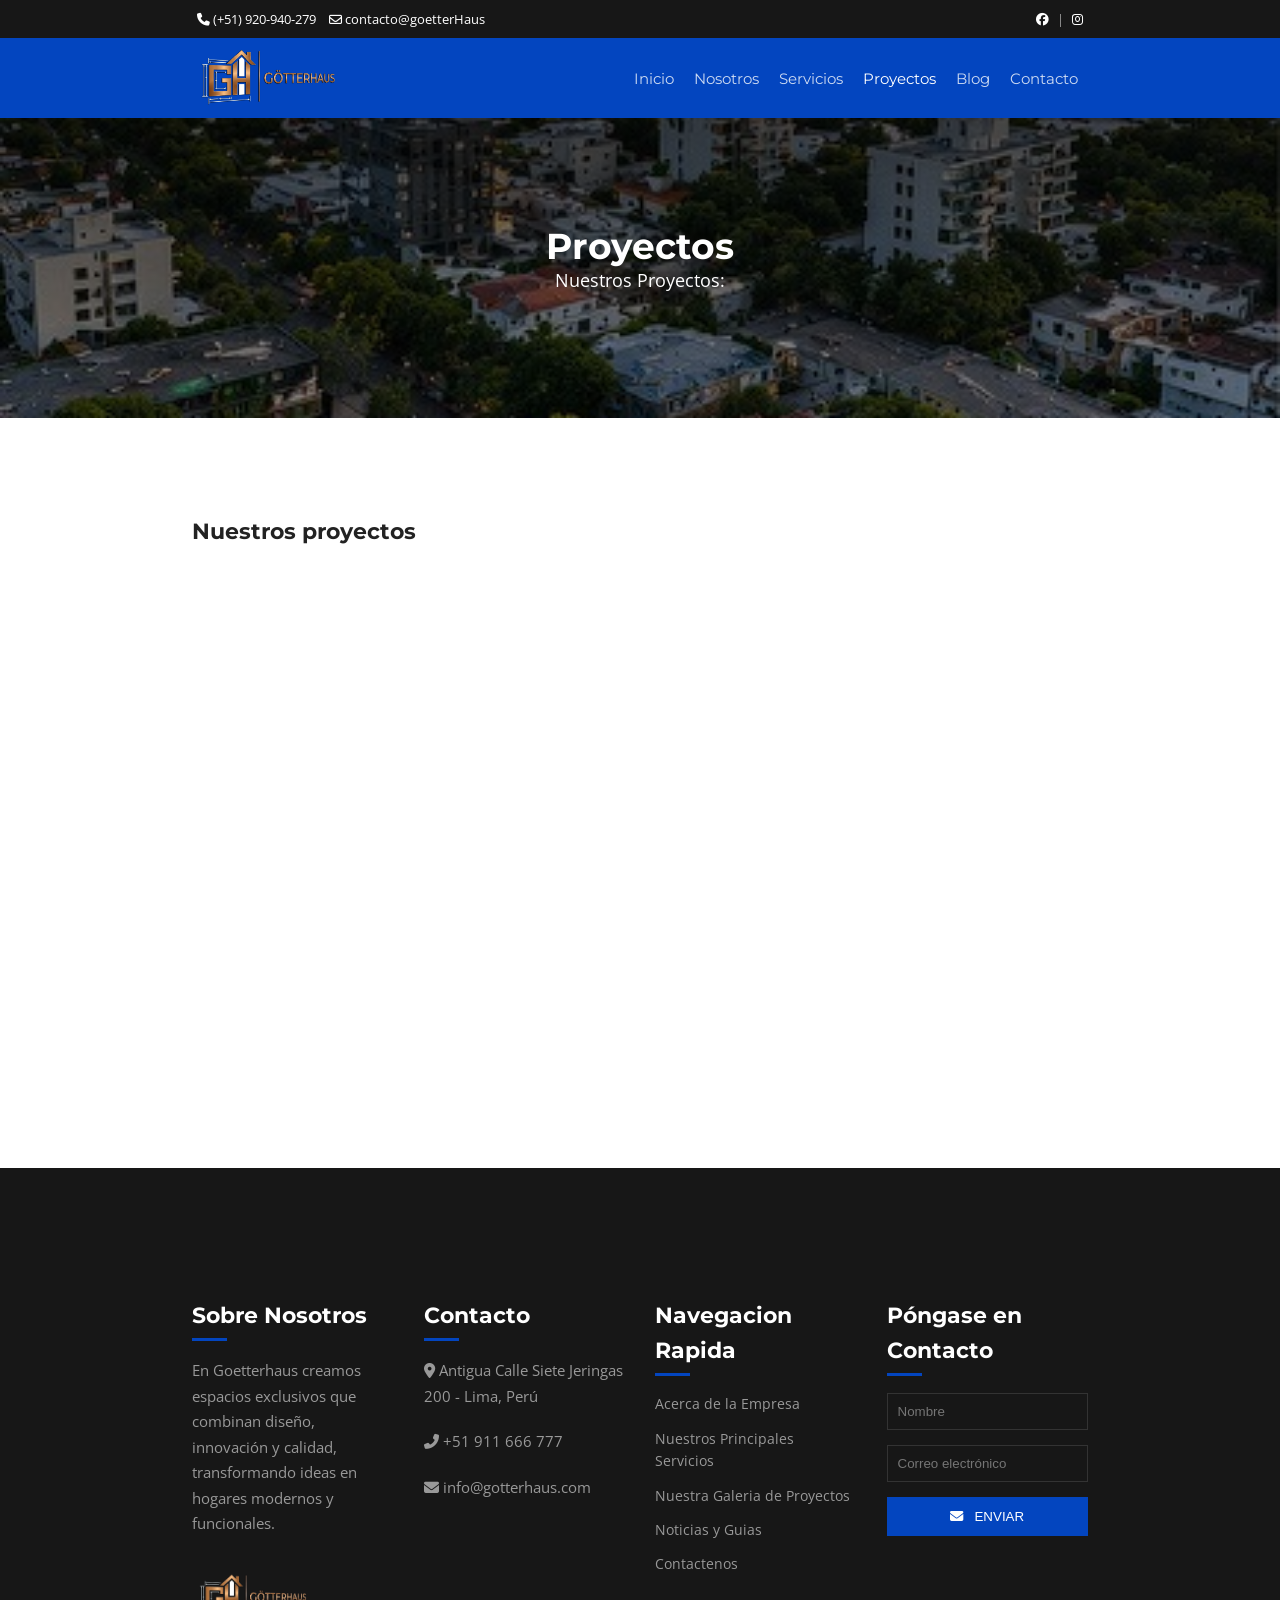
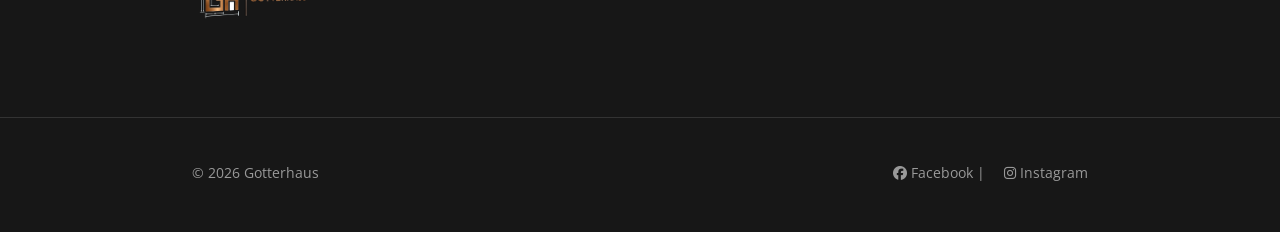
<file: assets/pages/proyectos.html>
<!doctype html>
<html lang="es">
  <head>
    <meta charset="UTF-8" />
    <meta name="viewport" content="width=device-width, initial-scale=1.0" />
    <title>Proyectos</title>

    <link rel="stylesheet" href="../css/styles.css" />
    <link rel="shortcut icon" href="../img/iconogh.ico" type="image/x-icon" />

    <link rel="preconnect" href="https://fonts.googleapis.com" />
    <link rel="preconnect" href="https://fonts.gstatic.com" crossorigin />
    <link
      href="https://fonts.googleapis.com/css2?family=Montserrat:ital,wght@0,100..900;1,100..900&family=Open+Sans:ital,wght@0,300..800;1,300..800&display=swap"
      rel="stylesheet"
    />

    <link
      rel="stylesheet"
      href="https://cdnjs.cloudflare.com/ajax/libs/font-awesome/6.1.1/css/all.min.css"
    />
  </head>
  <body>
    <section id="topbar" class="padding-xs">
      <div class="container">
        <div class="topbar-container">
          <div class="topbar-contacts">
            <a target="_blank" href="tel+51920940279">
              <i class="fa-solid fa-phone"></i>
              (+51) 920-940-279
            </a>
            <a href="mailto:contacto@goetterHaus">
              <i class="fa-regular fa-envelope"></i>
              contacto@goetterHaus
            </a>
          </div>
          <!--fin del topbar-contacts-->

          <div class="topbar-social">
            <a href="#">
              <i class="fab fa-facebook"></i>
            </a>
            |
            <a href="#">
              <i class="fab fa-instagram"></i>
            </a>
          </div>
          <!--fin del topbar-social-->
        </div>
        <!--topbar-container-->
      </div>
      <!--fin del container-->
    </section>
    <!--fin del topbar-->

    <!-- Cabecera de la pagina -->
    <header class="header-principal sticky-top" id="header">
      <div class="nav-container">
        <div class="container padding-xs flex-header">
          <div class="nav-logo">
            <a href="../../index.html">
              <img
                class="img-fluid"
                src="../img/logogoetterhaus.png"
                alt="Goetterhaus"
              />
            </a>
          </div>

          <!-- Menu hamburguesa -->
          <div class="nav-menu-toggle">
            <i class="fa-solid fa-bars"> </i>
          </div>
          <!-- Barra de menu -->
          <nav class="main-nav">
            <a class="main-nav-link" href="../../index.html">Inicio</a>
            <a class="main-nav-link" href="nosotros.html">Nosotros</a>
            <a class="main-nav-link" href="servicios.html">Servicios</a>
            <a class="main-nav-link main-nav-link-active" href="proyectos.html"
              >Proyectos</a
            >
            <a class="main-nav-link" href="blog.html">Blog</a>
            <a class="main-nav-link" href="contactanos.html">Contacto</a>
          </nav>
        </div>
      </div>
    </header>
    <!-- Contenido principal -->
    <main>
      <section class="page-title">
        <div class="page-title-content">
          <h1>Proyectos</h1>
          <p>Nuestros Proyectos:</p>
        </div>
      </section>

      <section id="proyectos" class="padding-xl">
        <div class="container">
          <h2>Nuestros proyectos</h2>
          <iframe class="video-fluid"
            width="560"
            height="315"
            src="https://www.youtube.com/embed/p99lZ0wT_tU?si=9QuVixVjnOb6IVQp"
            title="YouTube video player"
            frameborder="0"
            allow="
              accelerometer;
              autoplay;
              clipboard-write;
              encrypted-media;
              gyroscope;
              picture-in-picture;
              web-share;
            "
            referrerpolicy="strict-origin-when-cross-origin"
            allowfullscreen
          ></iframe>
        </div>
      </section>
    </main>

    <footer id="footer" class="padding-s">
      <section class="footer-section">
        <div class="container">
          <!-- Flexbox Padre footer-->
          <div class="footer-flexbox">
            <!-- FH1 footer -->
            <div class="footer-column">
              <div class="footer-column-about">
                <h2>Sobre Nosotros</h2>
                <p>
                  En Goetterhaus creamos espacios exclusivos que combinan
                  diseño, innovación y calidad, transformando ideas en hogares
                  modernos y funcionales.
                </p>
                <div class="imagen-column-about">
                  <img
                    class="img-fluid"
                    src="../img/logogoetterhaus.png"
                    alt="Goetterhaus"
                  />
                </div>
              </div>
            </div>

            <!-- FH2 footer -->
            <div class="footer-column">
              <div class="footer-column-contacts">
                <h2>Contacto</h2>
                <p>
                  <i class="fas fa-map-marker-alt"></i> Antigua Calle Siete
                  Jeringas 200 - Lima, Perú
                </p>
                <p><i class="fas fa-phone-alt"></i> +51 911 666 777</p>
                <p><i class="fas fa-envelope"></i> info@gotterhaus.com</p>
              </div>
            </div>

            <!-- FH3 footer -->
            <div class="footer-column">
              <div class="footer-column-navfast">
                <h2>Navegacion Rapida</h2>
                <a href="#">Acerca de la Empresa</a>
                <a href="#">Nuestros Principales Servicios</a>
                <a href="#">Nuestra Galeria de Proyectos</a>
                <a href="#">Noticias y Guias</a>
                <a href="#">Contactenos</a>
              </div>
            </div>

            <!-- FH4 footer (form) -->
            <div class="footer-column">
              <div class="footer-column-send">
                <h2>Póngase en Contacto</h2>
                <form>
                  <input type="text" placeholder="Nombre" required />
                  <input
                    type="email"
                    placeholder="Correo electrónico"
                    required
                  />
                  <button type="submit">
                    <i class="fa-solid fa-envelope"></i> &nbsp; Enviar
                  </button>
                </form>
              </div>
            </div>
          </div>
        </div>
      </section>
      <section class="footercopy-line">
        <div class="container">
          <!-- Flexbox Padre footer copy-->
          <div class="footercopy-flexbox">
            <!-- FH1 footer copy -->
            <div class="footercopy-column">
              <div>
                <p>&copy; 2026 Gotterhaus</p>
              </div>
            </div>
            <!-- FH1 footer copy -->
            <div>
              <div class="footercopy-column">
                <p>
                  <a href="#"><i class="fab fa-facebook"></i> Facebook</a> |
                  <a href="#"><i class="fab fa-instagram"></i> Instagram</a>
                </p>
              </div>
            </div>
          </div>
        </div>
      </section>
    </footer>
  </body>
</html>
</file>
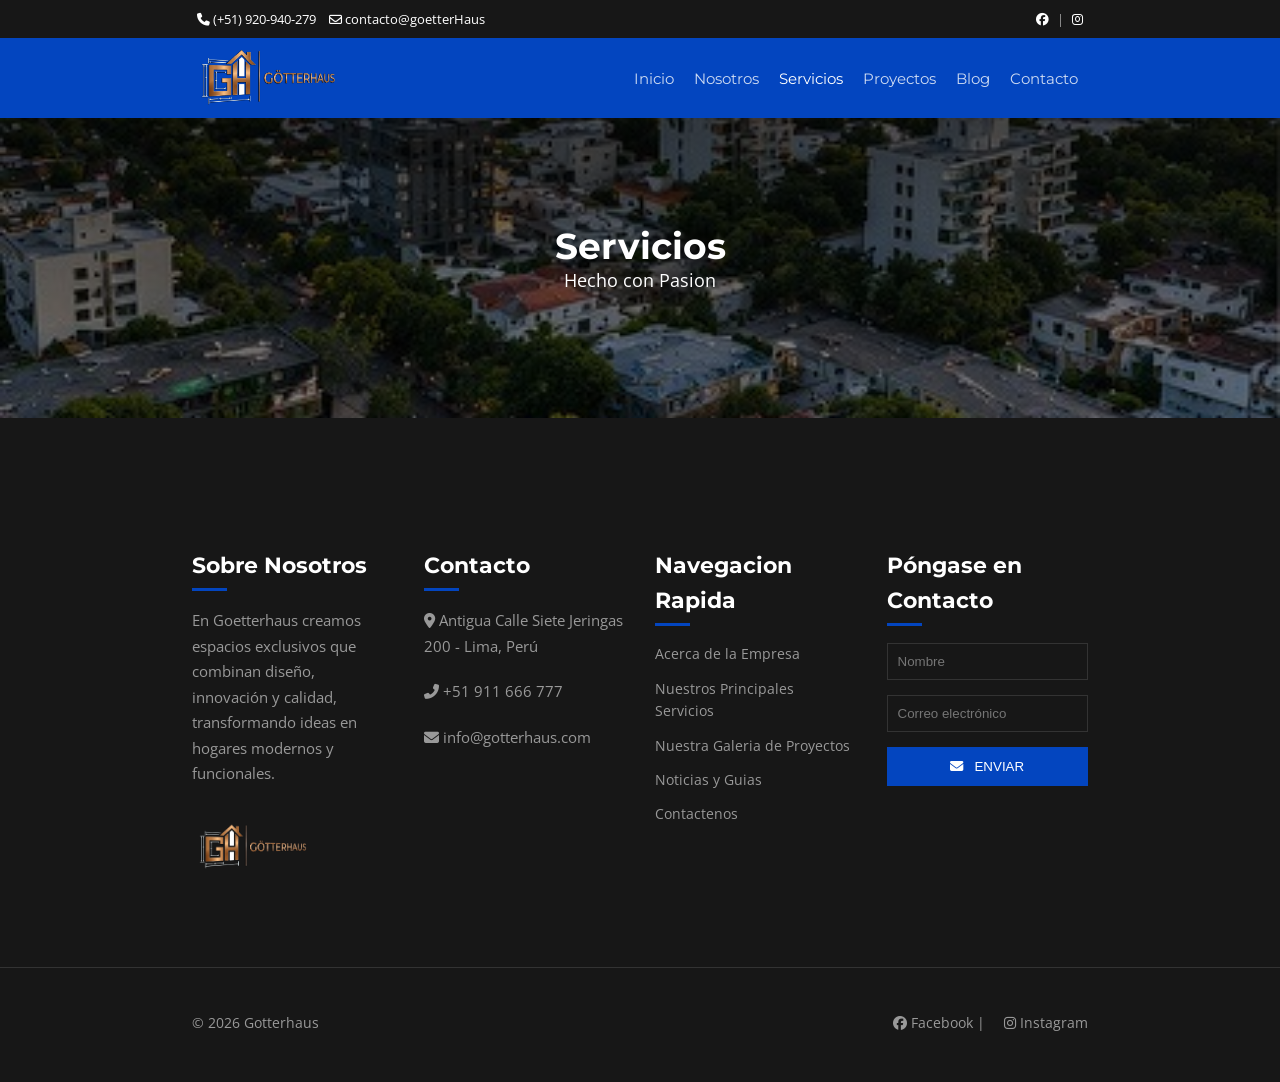
<file: assets/pages/servicios.html>
<!DOCTYPE html>
<html lang="es">
<head>
    <meta charset="UTF-8">
    <meta name="viewport" content="width=device-width, initial-scale=1.0">
    <title>Servicios</title>

    <link rel="stylesheet" href="../css/styles.css">
    <link rel="shortcut icon" href="../img/iconogh.ico" type="image/x-icon">
     
    <link rel="preconnect" href="https://fonts.googleapis.com">
    <link rel="preconnect" href="https://fonts.gstatic.com" crossorigin>
    <link href="https://fonts.googleapis.com/css2?family=Montserrat:ital,wght@0,100..900;1,100..900&family=Open+Sans:ital,wght@0,300..800;1,300..800&display=swap" rel="stylesheet">
    
    <link rel="stylesheet" href="https://cdnjs.cloudflare.com/ajax/libs/font-awesome/6.1.1/css/all.min.css">
</head>
<body>
    <section id="topbar" class="padding-xs">
      <div class="container">
        <div class="topbar-container">
          <div class="topbar-contacts">
            <a target="_blank" href="tel+51920940279">
              <i class="fa-solid fa-phone"></i>
              (+51) 920-940-279
            </a>
            <a href="mailto:contacto@goetterHaus">
              <i class="fa-regular fa-envelope"></i>
              contacto@goetterHaus
            </a>
          </div>
          <!--fin del topbar-contacts-->

          <div class="topbar-social">
            <a href="#">
              <i class="fab fa-facebook"></i>
            </a>
            |
            <a href="#">
              <i class="fab fa-instagram"></i>
            </a>
          </div>
          <!--fin del topbar-social-->
        </div>
        <!--topbar-container-->
      </div>
      <!--fin del container-->
    </section>
    <!--fin del topbar-->

    <!-- Cabecera de la pagina -->
    <header class="header-principal sticky-top" id="header">
      <div class="nav-container">
        <div class="container padding-xs flex-header">
          <div class="nav-logo">
            <a href="../../index.html">
              <img class="img-fluid" src="../img/logogoetterhaus.png" alt="Goetterhaus">
            </a>
          </div>

          <!-- Menu hamburguesa -->
           <div class="nav-menu-toggle">
                <i class="fa-solid fa-bars"> </i>
           </div>
           <!-- Barra de menu -->
          <nav class="main-nav">
            <a class="main-nav-link " href="../../index.html">Inicio</a>
            <a class="main-nav-link "href="nosotros.html">Nosotros</a>
            <a class="main-nav-link main-nav-link-active " href="servicios.html">Servicios</a>
            <a class="main-nav-link" href="proyectos.html">Proyectos</a>
            <a class="main-nav-link" href="blog.html">Blog</a>
            <a class="main-nav-link" href="contactanos.html">Contacto</a>
          </nav>
        </div>
      </div>
    </header>
    <!-- Contenido principal -->
    <main>
        <section class="page-title">
            <div class="page-title-content">
                <h1>Servicios</h1>
                <p>Hecho con Pasion</p>
            </div>
        </section>
    </main>

    <footer id="footer" class="padding-s">
      <section class="footer-section">
        <div class="container">
          <!-- Flexbox Padre footer-->
          <div class="footer-flexbox">
            <!-- FH1 footer -->
            <div class="footer-column">
              <div class="footer-column-about">
                <h2>Sobre Nosotros</h2>
                <p>
                  En Goetterhaus creamos espacios exclusivos que combinan
                  diseño, innovación y calidad, transformando ideas en hogares
                  modernos y funcionales.
                </p>
                <div class="imagen-column-about">
                  <img
                    class="img-fluid"
                    src="../img/logogoetterhaus.png"
                    alt="Goetterhaus"
                  />
                </div>
              </div>
            </div>

            <!-- FH2 footer -->
            <div class="footer-column">
              <div class="footer-column-contacts">
                <h2>Contacto</h2>
                <p>
                  <i class="fas fa-map-marker-alt"></i> Antigua Calle Siete
                  Jeringas 200 - Lima, Perú
                </p>
                <p><i class="fas fa-phone-alt"></i> +51 911 666 777</p>
                <p><i class="fas fa-envelope"></i> info@gotterhaus.com</p>
              </div>
            </div>

            <!-- FH3 footer -->
            <div class="footer-column">
              <div class="footer-column-navfast">
                <h2>Navegacion Rapida</h2>
                <a href="#">Acerca de la Empresa</a>
                <a href="#">Nuestros Principales Servicios</a>
                <a href="#">Nuestra Galeria de Proyectos</a>
                <a href="#">Noticias y Guias</a>
                <a href="#">Contactenos</a>
              </div>
            </div>

            <!-- FH4 footer (form) -->
            <div class="footer-column">
              <div class="footer-column-send">
                <h2>Póngase en Contacto</h2>
                <form>
                  <input type="text" placeholder="Nombre" required />
                  <input
                    type="email"
                    placeholder="Correo electrónico"
                    required
                  />
                  <button type="submit">
                    <i class="fa-solid fa-envelope"></i> &nbsp; Enviar
                  </button>
                </form>
              </div>
            </div>
          </div>
        </div>
      </section>
      <section class="footercopy-line">
        <div class="container">
          <!-- Flexbox Padre footer copy-->
          <div class="footercopy-flexbox">
            <!-- FH1 footer copy -->
            <div class="footercopy-column">
              <div>
                <p>&copy; 2026 Gotterhaus</p>
              </div>
            </div>
            <!-- FH1 footer copy -->
            <div>
              <div class="footercopy-column">
                <p>
                  <a href="#"><i class="fab fa-facebook"></i> Facebook</a> |
                  <a href="#"><i class="fab fa-instagram"></i> Instagram</a>
                </p>
              </div>
            </div>
          </div>
        </div>
      </section>
    </footer>
</body>
</html>
</file>
<file: assets/css/styles.css>
/* ----------------------------------- */
/* Declarar Variables CSS */
/* ----------------------------------- */
:root {
  /* Paleta de colores */
  --color1: #0345bf;
  /*Color del fondo del top bar*/
  --color2: #ffffff;
  /*Color del texto del top bar*/
  --color3: #656565;
  /*Color gris medio(para texto con fondo blanco)*/
  --color4: #222222;
  /*Color gris oscuro(para titulos)*/
  --color5: #212529;
  /*Color gris muy oscuro(para fondo)*/
  --color6: #171717;
  /*Color del fondo del pie de pagina*/
  --color7: #999999;
  /*Color del texto del pie de pagina*/
  --color8: #e9ecef;
  /*Color gris claro(para fondos)*/
  --color9: #dee2e6;
  /*Color subheading de los colaboradores*/
  --color10: #ffffffcc;
  /*X*/
  --color11: #0345bfb3; 
  /*Color azul con transparrencia para el efecto hover de las fotos del equipo*/
  --color12: #333333; 
  /*Color del borde de los recuadros del formulario*/

  /* Tipografia */
  --fuente-titulos: "Montserrat", sans-serif;
  --fuente-Parrafos: "Open Sans", sans-serif;

  /* Interlineado */
  --spacing1: 1.8;
}

/* ----------------------------------- */
/* Selector universal de elementos */
/* ----------------------------------- */
* {
  /* Elimina los espacios predeterminados */
  margin: 0;
  padding: 0;

  /* Evita que un contenedor cambie de tamaño al agregar espacios */
  box-sizing: border-box;
}

/* ----------------------*/
/* Selectores de tipo id */
/* ----------------------*/

#topbar {
  background-color: var(--color6);
  color: var(--color7);
  font-size: 0.8rem;
}

#header {
  background-color: var(--color1);
  color: var(--color2);
}

#banner{
  height:calc(100vh - 100px);
  background-image:url("../img/bannergh.png");
  background-size:cover;
  background-position:center;
  background-repeat:no-repeat;

  display:flex;
  justify-content:center;
  align-items:center;
  text-align:center;
  color:var(--color2);
}

#footer {
  background-color: var(--color6);
  color: var(--color7);
}

#muestra {
  background-color: var(--color2);
  color: var(--color4);
}

#concept {
  background-color: var(--color5);
  color: var(--color2);
}

#design {
  background-color: var(--color4);
  color: var(--color2);
}

#customers {
  background-color: var(--color6);
  color: var(--color2);
}

#blog {
  color: var(--color4);
  background-color: var(--color8);
  text-align: justify;
}

#team {
  background-color: var(--color5);
  color: var(--color9);
}

#team h2 {
  color: var(--color2);
}

#testimonios {
  color: var(--color4);
  background-color: var(--color2);
  text-align: center;
}

#video-fondo {
  background-color: var(--color8);
  padding-top: 40px;
  padding-bottom: 40px;
}

#proyectos{
  color: #171717;
  font-weight: bold;
}

/* ---------------------------- */
/* Selectores de tipo etiqueta */
/* ----------------------------*/

/* Suaviza el salto del scroll vertical */
html {
  scroll-behavior: smooth;
}

/* aplicar estilos a los elementos de la pagina */
body {
  background-color: var(--color2);
  color: var(--color3);
  font-family: var(--fuente-Parrafos);
  font-size: 15px;
}

h2,
h3,
h4,
h5,
h6 {
  font-family: var(--fuente-titulos);
  font-size: 22px;
  color: var(--color4);
}

h1{
  font-family: var(--fuente-titulos);
  font-size: 36px;
  color: var(--color2);
}
nav a {
  font-family: var(--fuente-titulos);
}

h2 {
  margin-bottom: 15px;
}

/* Elimina los espacios que aparecen debajo del objeto imagen y video */
img,
video {
  display: block;
}

p {
  margin-bottom: 20px;
}

nav a {
  color:var(--color2);
  /*Color de la letra de el encabezado*/
  text-decoration: none;
  /* quita el subrayado */
}

/* ---------------------- */
/* Selector de tipo class */
/* -----------------------*/

/* Padding extra pequeño */
.padding-xs {
  padding-top: 10px;
  padding-bottom: 10px;
}

/* Padding pequeño */
.padding-s {
  padding-top: 30px;
  padding-bottom: 30px;
}

/* Padding extra grande */
.padding-xl {
  padding-top: 100px;
  padding-bottom: 100px;
}

/* Ajustar el ancho del contenedor en pantalla */
.container {
  max-width: 70%;
  margin: auto;
}

.containervideo {
  max-width: 70%;
  margin: auto;
}

/*Flex box barra de menu*/
.flex-header {
  background-color:var(--color1);
  display:flex;
  flex-direction:row;
  justify-content:space-between;
  align-items:center;
  height:80px;
}

.main-nav {
  display: flex;
  flex-direction: row;
}

.main-nav-link {
  display: inline-block;
  /*Trata cada enlaze como una caja*/
  color: var(--color10);
  padding: 5px 10px;
  text-decoration: none;
  transition: all 0.4s ease-in-out;
}

.main-nav-link:hover {
  color: var(--color2);
}

.main-nav-link-active {
  color: var(--color2);
}

.nav-logo {
  width: 149px;
  display:flex;
  align-items:center;
}

.nav-logo img{
  height:100px;
  width:auto;
}

/* Responsive para imagenes */
.img-fluid {
  width: 100%;
  height: auto;
}

/* Responsive para videos */
.video-fluid {
  width: 100%;
  height: auto;
  aspect-ratio: 16 / 9;
}

.tbl-servicios {
  width: 100%;
  border-collapse: collapse;
}

.tbl-servicios th {
  background-color: var(--color1);
  color: var(--color2);
  border: 1.5px solid var(--color6);
  padding: 10px;
}

.tbl-servicios td {
  border: 1px solid var(--color6);
  padding: 7px;
  color: var(--color5);
  text-align: center;
}

.tbl-servicios tfoot td {
  font-size: 0.7rem;
  text-align: right;
  font-style: italic;
  font-weight: bold;
  background-color: var(--color5);
  color: var(--color2);
}

.tbl-servicios caption {
  font-weight: bold;
  text-align: center;
  font-size: 1.5rem;
  color: var(--color5);
  padding-top: 20px;
  padding-bottom: 20px;
}

.firma {
  margin-top: 15px;
  font-style: italic;
}

/*flexbox galeria de proyectos*/
.galeria-bloques {
  text-align:center;
  width:100%;
  margin-bottom:50px;

  display:flex;
  flex-wrap:wrap;
  justify-content:center;
  gap:20px;
  padding:20px;
  height:auto;

}

.item-trabajo {
  width:100%;
  margin:auto;
  padding:20px;
  text-align:left;
  flex:0 1 30%;
  transition:transform 0.3s ease,
             box-shadow 0.3s ease;
  cursor:pointer;
  font-family:var(--fuente-titulos);
}

.item-trabajo p {
  color: var(--color4);
  font-family: var(--fuente-titulos);
  font-size: 15px;
  font-weight: bold;
  margin-bottom: 10px;
}

/* flexbox Informacion acerca de nosotros */

.contenedor-tarjetas {
  background-color: var(--color2);
  display: flex;
  justify-content: center;
  flex-wrap: wrap;
  gap: 30px;
  padding: 40px;
  width: 100%;
  height: auto;

}

.tarjeta {
  background: var(--color2);
  border-radius: 10px;
  overflow: hidden;
  box-shadow: 0 10px 20px var(--color6);
  transition: transform 0.4s ease;
  flex: 1 1 300px;
  max-width: 400px;
}

.tarjeta:hover {
  transform: translateY(-15px);
}

.tarjeta img {
  width: 100%;
  height: 200px;
  object-fit: cover;
  order: -1;
}

.contenido-tarjeta {
  padding: 50px;
  color: var(--color5);
}

.contenido-tarjeta h3 {
  margin-bottom: 10px;
  color: var(--color4);
  font-family: var(--fuente-titulos);
}
.contenido-tarjeta-equipo h3 {
  margin: 10px;
  color: var(--color4);
  font-family: var(--fuente-Parrafos);
}

.item-trabajo:hover {
  transform: scale(1.1);
  box-shadow: 0 10px 20px;
}

.item-trabajo img {
  width: 100%;
  height: 250px;
  object-fit: cover;
  border-radius: 5px;
  height: auto;
}
.item-trabajo p {
  margin-top: 10px;
  font-size: 22px;
}

.topbar-container {
  display: flex;
  flex-direction: row;
  justify-content: space-between;
  align-items: center;
}

.topbar-container a {
  color: var(--color2);
  text-decoration: none;
  padding: 0px 5px;
}


.sticky-top {
  /*Deja el elemento pegado cuando llegue a la posicion 0 de la parte superior de la ventana*/
  position: sticky;
  top: 0px;
  /*Controla la profundidad de la caja, mientras mas alto sea el número, mas "encima" se mostrara la caja*/
  z-index: 1000;
}

/*Clase para estilizar el formulario*/
.form-control {
  display: block;
  /*Se trabajara como una caja*/
  width: 100%;
  padding: 6px 12px;
  margin-bottom: 15px;
  font: inherit; /*Hereda la fuente del body*/
  
  outline: none;
  border-bottom: 1px solid var(--color6);
}

.form-link {
  color: var(--color6);
  text-decoration: none;
}

.form-submit {
  background-color: var(--color1);
  color: var(--color10);
  padding: 6px 12px;
  border: 1px;
  font: inherit;
  margin-top: 15px;
  cursor: pointer;
  text-transform: uppercase;
  transition: all 0.3s ease-in-out;
}

.form-submit:hover {
  background-color: var(--color4);
}

.form-control-noresize {
  resize: none;
}

.footer-section {
  padding: 100px 0 50px;
  line-height: 1.6;
}

.footer-flexbox {
  display:flex;
  flex-wrap:wrap;
  margin-left:-15px;
  margin-right:-15px;
}

.footer-column {
  max-width:25%;
  flex-basis:25%;
  padding-left:15px;
  padding-right:15px;
}

.footer-column h2{
  color:var(--color2);
  font-family:var(--fuente-titulos);
  font-size:22px;
  margin-bottom:25px;
  position:relative;
}

.footer-column h2::after{
  content:"";
  width:35px;
  height:3px;
  background-color:var(--color1);
  position:absolute;
  bottom:-8px;
  left:0;
}

.footer-column p{
  font-family:var(--fuente-Parrafos);
  font-size:15px;
  line-height:1.7;
  color:var(--color7);
}

.footer-column a{
  display:block;
  text-decoration:none;
  color:var(--color7);
  margin-bottom:12px;
  font-size:14px;
  transition:0.3s;
}

.footer-column a:hover{
  color:var(--color2);
}

.imagen-column-about{
  width:120px;
  margin-top:0;
  margin-bottom:30px;
}

.footer-column-send input{
  width:100%;
  background:transparent;
  border:1px solid var(--color12);
  color:var(--color2);
  padding:10px;
  margin-bottom:15px;
}

.footer-column-send button{
  width:100%;
  background-color:var(--color1);
  color:var(--color2);
  border:none;
  padding:12px;
  cursor:pointer;
  text-transform:uppercase;
}

.footer-column-send button:hover{
  background-color:var(--color4);
}

.footercopy-line {
  border-top:1px solid var(--color12);
}

.footercopy-flexbox{
  display:flex;
  justify-content:space-between;
  align-items:center;
  padding-top:45px;
  flex-wrap:wrap;
}

.footercopy-column{
  font-family: var(--fuente-Parrafos);
  font-size: 14px;
}

.footercopy-column a{
  color:var(--color7);
  text-decoration:none;
  margin-left:15px;
}

.footercopy-column a:hover{
  color:var(--color2);
}

.scroll-up {
  position: fixed;
  bottom: 30px;
  right: 30px;
  width: 45px;
  height: 45px;
  text-align: center;
  line-height: 45px;
  background-color: var(--color1);
  color: var(--color2);
  border: none;
}

.scroll-up:hover {
  background-color: var(--color11);
  border: none;
  color: var(--color2);
}

/* Sección principal del título de página. Permite mostrar una imagen de fondo centrada,
alinear el contenido al centro y controlar la apariencia visual del banner */
.page-title {
  height: 300px;
  display: flex;
  justify-content: center;
  align-items: center;
  text-align: center;
  color: var(--color2);
  background-size: cover;
  background-position: center;
  position: relative;
  background-image: url("../img/exteriores.jpg");
}

/* Capa superpuesta con degradado oscuro para mejorar la visibilidad del texto */
.page-title::before {
  content: "";
  position: absolute;
  inset: 0;
  background: linear-gradient(rgba(0, 0, 0, 0.65), rgba(0, 0, 0, 0.35));
}

/* Contenedor del texto principal. Se coloca encima del degradado */
.page-title-content {
  position: relative;
  z-index: 1;
}
/* Estilo del título principal */
.page-title-content h2 {
  font-size: 2.5rem !important;
  margin-bottom: 10px;
}

/* Estilo del texto descriptivo */
.page-title-content p {
  font-size: 1.1rem;
}

/*Contenido tarjeta equipo*/

.tarjeta-equipo {
  flex: 1;
  min-width: 250px;
  max-width: 350px;
  display: flex;
  flex-direction: column;
  align-items: center;
  margin-bottom: 20px;
}

.imagen-equipo {
  position: relative;
  width: 100%;
  height: 320px;
  overflow: hidden;
}

.imagen-equipo img {
  width: 100%;
  height: 100%;
  object-fit: cover;
  display: block;
}

.imagen-equipo::after {
  content: "";
  position: absolute;
  top: 0;
  left: 0;
  width: 100%;
  height: 100%;
  background-color: var(--color11);
  opacity: 0;
  transition: opacity 0.4s ease;
}

.tarjeta-equipo:hover .imagen-equipo::after {
  opacity: 1;
}

.contenido-equipo {
  background: var(--color2);
  width: 85%;
  margin-top: -60px;
  position: relative;
  z-index: 10;
  padding: 30px 20px;
  text-align: center;
  box-shadow: 0 10px 25px var(--color6);
}

/* Textos dentro del recuadro */
.contenido-equipo h3 {
  margin: 0 0 10px 0;
  color: var(--color4);
  font-family: var(--fuente-Parrafos);
  font-size: 15px;
}

.contenido-equipo p {
  margin: 0;
  color: var(--color5);
  font-size: 15px;
  line-height: 1.5;
}

.col {
  flex: 1;
  flex-wrap: wrap;
  padding-top: 20px;
}

.testimonio-container {
  display: flex;
  flex-direction: row;
  justify-content: center;
  color: var(--color6);
  gap: 25px;
}

.nav-menu-toggle {
  font-size: 2rem;
  cursor: pointer;

  /* Ocultar el boton temporalmente*/
  display: none;
}
</file>
